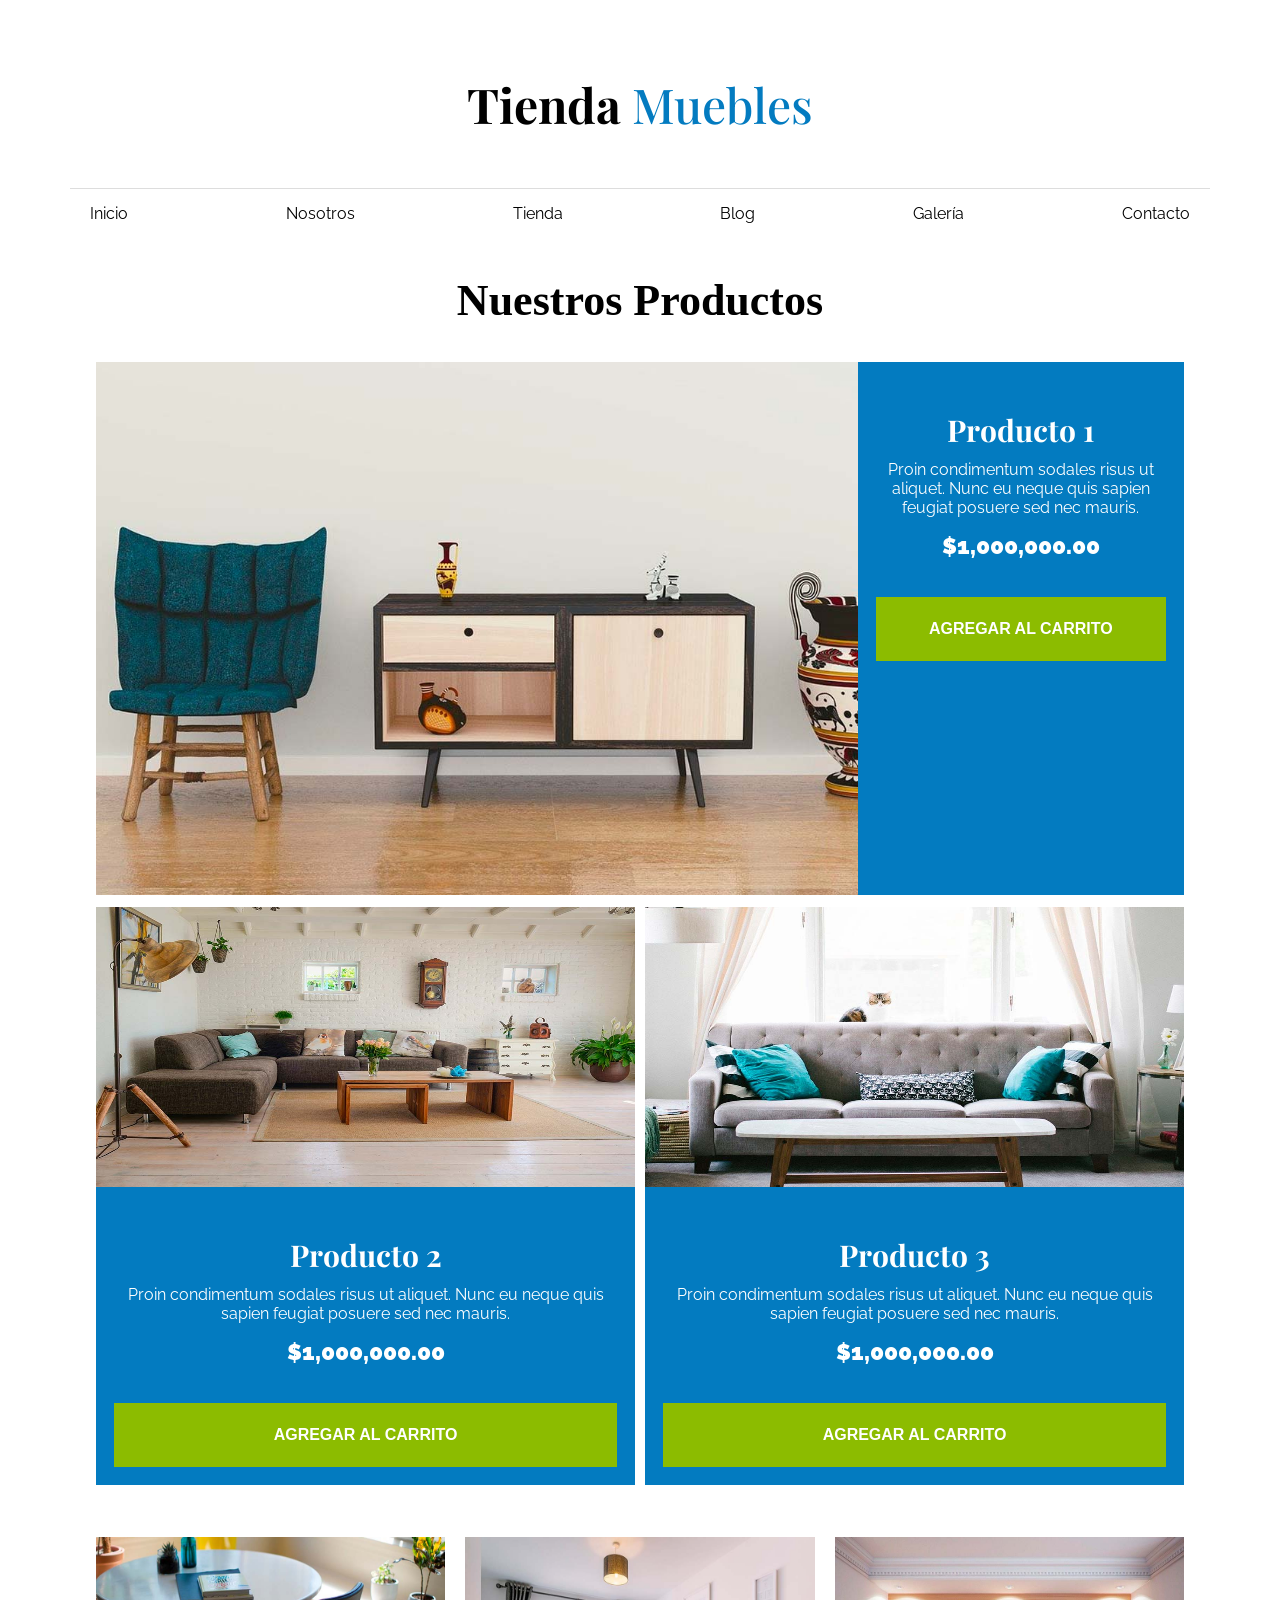
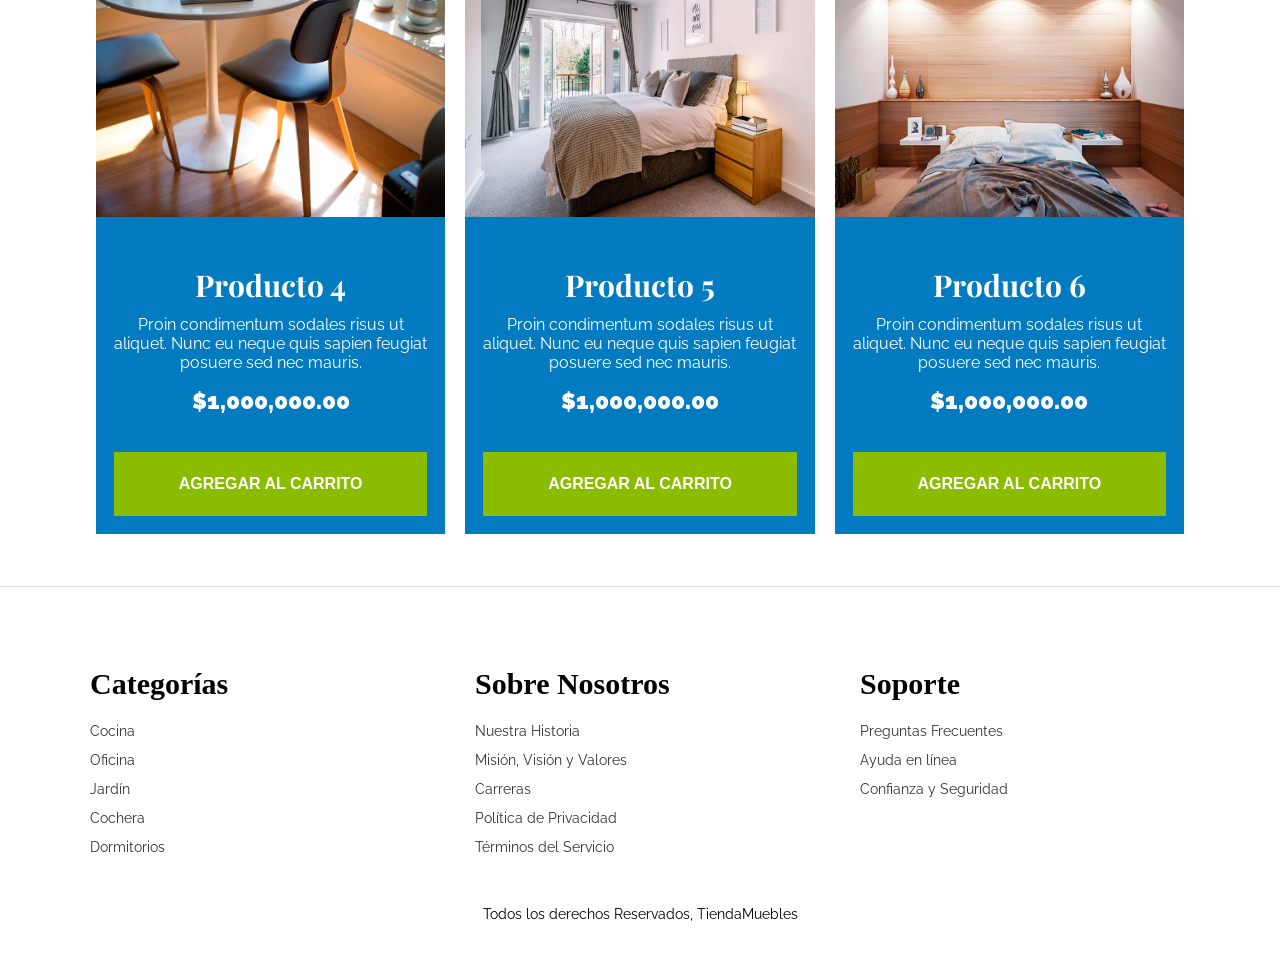
<file: index.html>
<!DOCTYPE html>
<html lang="en">
<head>
    <meta charset="UTF-8">
    <meta name="viewport" content="width=device-width, initial-scale=1.0">
    <link rel="preconnect" href="https://fonts.googleapis.com">
<link rel="preconnect" href="https://fonts.gstatic.com" crossorigin>
<link href="https://fonts.googleapis.com/css2?family=Playfair+Display:ital,wght@0,400..900;1,400..900&family=Raleway:ital,wght@0,100..900;1,100..900&display=swap" rel="stylesheet">
    <link rel="stylesheet" href="style.css">
    <title>Document</title>
</head>
<body>
    <header class="header">
    <h1>Tienda <span>Muebles</span></h1> 
</header>
<nav class="nav">
    <a href="./inicio.html">Inicio</a>
    <a href="./nosotros.html">Nosotros</a>
    <a href="./index.html">Tienda</a>
    <a href="./blog.html">Blog</a>
    <a href="./galeria.html">Galería</a>
    <a href="./contacto.html">Contacto</a>
</nav>

    <h2 class="titulo-seccion">Nuestros Productos</h2>
    <main class="contenedor-principal">
        <section class="fila-destacado">
            <div class="producto-destacado">
                <img src="img/producto1.jpg" alt="Producto 1">
                <div class="info-azul">
                    <h3>Producto 1</h3>
                    <p>Proin condimentum sodales risus ut aliquet. Nunc eu neque quis sapien feugiat posuere sed nec mauris.</p>
                    <span class="precio">$1,000,000.00</span>
                    <button class="boton-carrito">AGREGAR AL CARRITO</button>
                </div>
            </div>
        </section>
        <section class="fila-mediana">
            <div class="producto">
                <img src="img/producto2.jpg" alt="Producto 2">
                <div class="info-azul">
                    <h3>Producto 2</h3>
                    <p>Proin condimentum sodales risus ut aliquet. Nunc eu neque quis sapien feugiat posuere sed nec mauris.</p>
                    <span class="precio">$1,000,000.00</span>
                    <button class="boton-carrito">AGREGAR AL CARRITO</button>
                </div>
            </div>
            <div class="producto">
                <img src="img/producto3.jpg" alt="Producto 3">
                <div class="info-azul">
                    <h3>Producto 3</h3>
                    <p>Proin condimentum sodales risus ut aliquet. Nunc eu neque quis sapien feugiat posuere sed nec mauris.</p>
                    <span class="precio">$1,000,000.00</span>
                    <button class="boton-carrito">AGREGAR AL CARRITO</button>
                </div>
            </div>
        </section>
        <section class="fila-pequena">
            <div class="producto">
                <img src="img/producto4.jpg" alt="Producto 4">
                <div class="info-azul">
                    <h3>Producto 4</h3>
                    <p>Proin condimentum sodales risus ut aliquet. Nunc eu neque quis sapien feugiat posuere sed nec mauris.</p>
                    <span class="precio">$1,000,000.00</span>
                    <button class="boton-carrito">AGREGAR AL CARRITO</button>
                </div>
            </div>

            <div class="producto">
                <img src="img/producto5.jpg" alt="Producto 5">
                <div class="info-azul">
                    <h3>Producto 5</h3>
                    <p>Proin condimentum sodales risus ut aliquet. Nunc eu neque quis sapien feugiat posuere sed nec mauris.</p>
                    <span class="precio">$1,000,000.00</span>
                    <button class="boton-carrito">AGREGAR AL CARRITO</button>
                </div>
            </div>

            <div class="producto">
                <img src="img/producto6.jpg" alt="Producto 6">
                <div class="info-azul">
                    <h3>Producto 6</h3>
                    <p>Proin condimentum sodales risus ut aliquet. Nunc eu neque quis sapien feugiat posuere sed nec mauris.</p>
                    <span class="precio">$1,000,000.00</span>
                    <button class="boton-carrito">AGREGAR AL CARRITO</button>
                </div>
            </div>
        </section>
    </main>
    <footer class="footer">
    <div class="contenedor-footer">

        <div class="columna">
            <h3>Categorías</h3>
            <ul>
                <li><a href="">Cocina</a></li>
                <li><a href="">Oficina</a></li>
                <li><a href="">Jardín</a></li>
                <li><a href="">Cochera</a></li>
                <li><a href="">Dormitorios</a></li>
            </ul>
        </div>

        <div class="columna">
            <h3>Sobre Nosotros</h3>
            <ul>
                <li><a href="">Nuestra Historia</a></li>
                <li><a href="">Misión, Visión y Valores</a></li>
                <li><a href="">Carreras</a></li>
                <li><a href="">Política de Privacidad</a></li>
                <li><a href="">Términos del Servicio</a></li>
            </ul>
        </div>

        <div class="columna">
            <h3>Soporte</h3>
            <ul>
                <li><a href="">Preguntas Frecuentes</a></li>
                <li><a href="">Ayuda en línea</a></li>
                <li><a href="">Confianza y Seguridad</a></li>
            </ul>
        </div>
    </div>

    <p class="copyright">
        Todos los derechos Reservados, TiendaMuebles
    </p>
</footer>
</body>
</html>
</file>
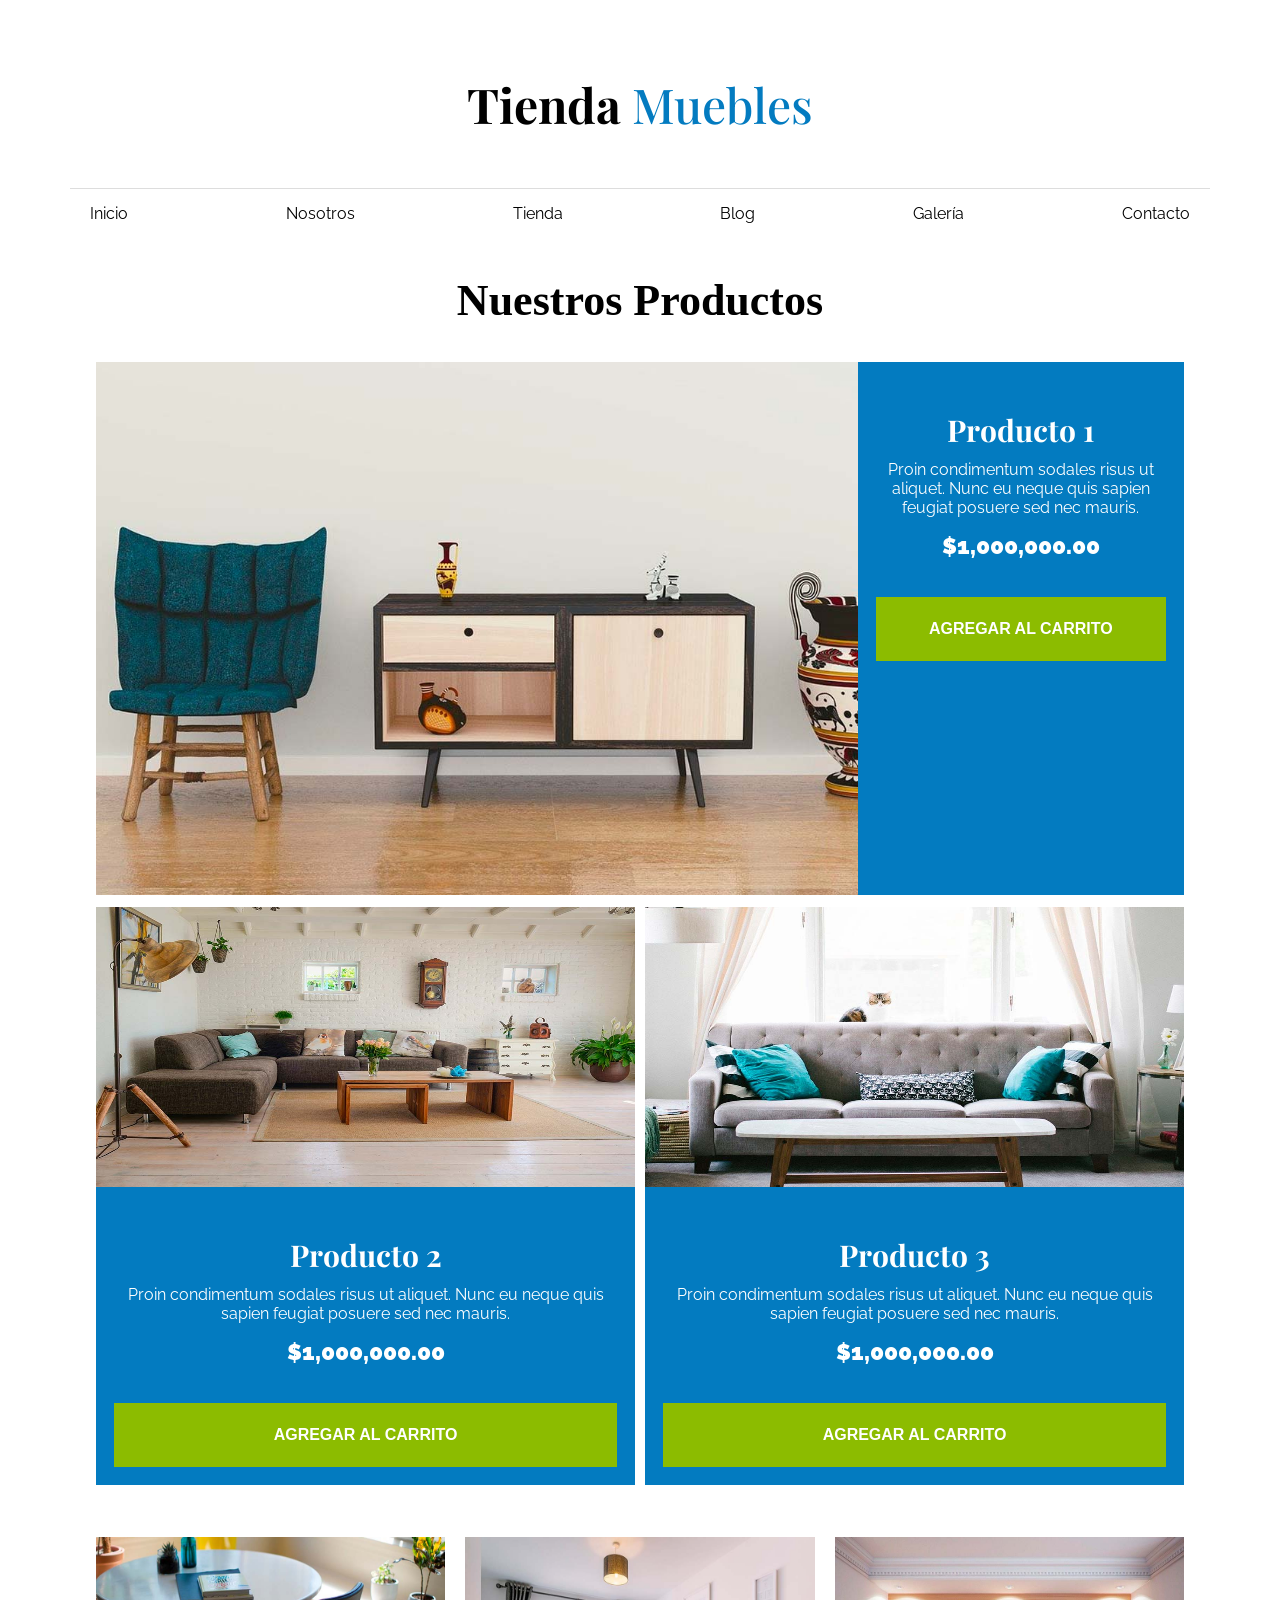
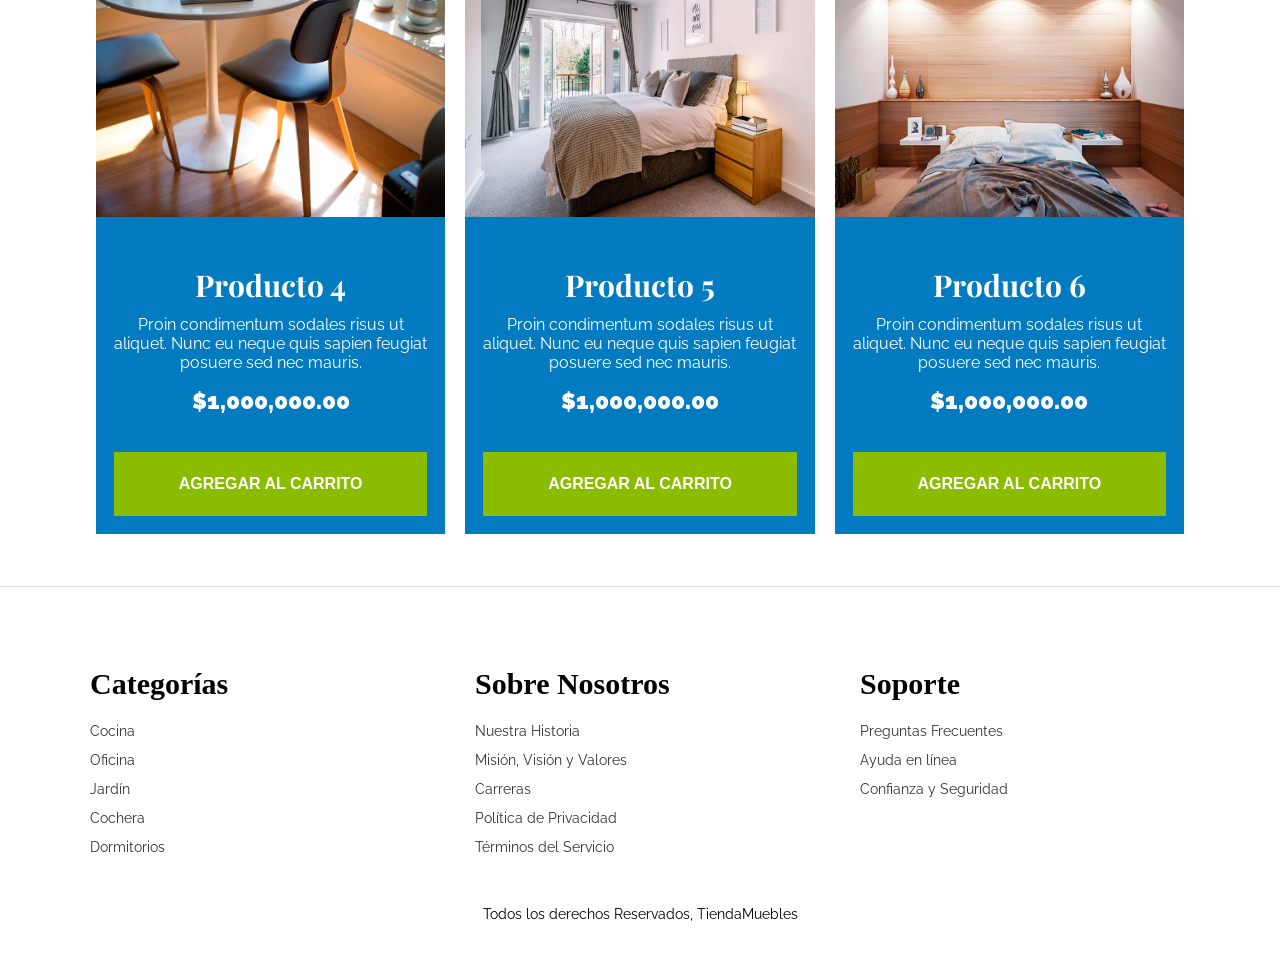
<file: PROYECTO FINAL/index.html>
<!DOCTYPE html>
<html lang="en">
<head>
    <meta charset="UTF-8">
    <meta name="viewport" content="width=device-width, initial-scale=1.0">
    <link rel="preconnect" href="https://fonts.googleapis.com">
<link rel="preconnect" href="https://fonts.gstatic.com" crossorigin>
<link href="https://fonts.googleapis.com/css2?family=Playfair+Display:ital,wght@0,400..900;1,400..900&family=Raleway:ital,wght@0,100..900;1,100..900&display=swap" rel="stylesheet">
    <link rel="stylesheet" href="style.css">
    <title>Document</title>
</head>
<body>
    <header class="header">
    <h1>Tienda <span>Muebles</span></h1> 
</header>
<nav class="nav">
    <a href="../PROYECTO FINAL/inicio.html">Inicio</a>
    <a href="../PROYECTO FINAL/nosotros.html">Nosotros</a>
    <a href="index.html">Tienda</a>
    <a href="../PROYECTO FINAL/blog.html">Blog</a>
    <a href="../PROYECTO FINAL/galeria.html">Galería</a>
    <a href="../PROYECTO FINAL/contacto.html">Contacto</a>
</nav>

    <h2 class="titulo-seccion">Nuestros Productos</h2>
    <main class="contenedor-principal">
        <section class="fila-destacado">
            <div class="producto-destacado">
                <img src="img/producto1.jpg" alt="Producto 1">
                <div class="info-azul">
                    <h3>Producto 1</h3>
                    <p>Proin condimentum sodales risus ut aliquet. Nunc eu neque quis sapien feugiat posuere sed nec mauris.</p>
                    <span class="precio">$1,000,000.00</span>
                    <button class="boton-carrito">AGREGAR AL CARRITO</button>
                </div>
            </div>
        </section>
        <section class="fila-mediana">
            <div class="producto">
                <img src="img/producto2.jpg" alt="Producto 2">
                <div class="info-azul">
                    <h3>Producto 2</h3>
                    <p>Proin condimentum sodales risus ut aliquet. Nunc eu neque quis sapien feugiat posuere sed nec mauris.</p>
                    <span class="precio">$1,000,000.00</span>
                    <button class="boton-carrito">AGREGAR AL CARRITO</button>
                </div>
            </div>
            <div class="producto">
                <img src="img/producto3.jpg" alt="Producto 3">
                <div class="info-azul">
                    <h3>Producto 3</h3>
                    <p>Proin condimentum sodales risus ut aliquet. Nunc eu neque quis sapien feugiat posuere sed nec mauris.</p>
                    <span class="precio">$1,000,000.00</span>
                    <button class="boton-carrito">AGREGAR AL CARRITO</button>
                </div>
            </div>
        </section>
        <section class="fila-pequena">
            <div class="producto">
                <img src="img/producto4.jpg" alt="Producto 4">
                <div class="info-azul">
                    <h3>Producto 4</h3>
                    <p>Proin condimentum sodales risus ut aliquet. Nunc eu neque quis sapien feugiat posuere sed nec mauris.</p>
                    <span class="precio">$1,000,000.00</span>
                    <button class="boton-carrito">AGREGAR AL CARRITO</button>
                </div>
            </div>

            <div class="producto">
                <img src="img/producto5.jpg" alt="Producto 5">
                <div class="info-azul">
                    <h3>Producto 5</h3>
                    <p>Proin condimentum sodales risus ut aliquet. Nunc eu neque quis sapien feugiat posuere sed nec mauris.</p>
                    <span class="precio">$1,000,000.00</span>
                    <button class="boton-carrito">AGREGAR AL CARRITO</button>
                </div>
            </div>

            <div class="producto">
                <img src="img/producto6.jpg" alt="Producto 6">
                <div class="info-azul">
                    <h3>Producto 6</h3>
                    <p>Proin condimentum sodales risus ut aliquet. Nunc eu neque quis sapien feugiat posuere sed nec mauris.</p>
                    <span class="precio">$1,000,000.00</span>
                    <button class="boton-carrito">AGREGAR AL CARRITO</button>
                </div>
            </div>
        </section>
    </main>
    <footer class="footer">
    <div class="contenedor-footer">

        <div class="columna">
            <h3>Categorías</h3>
            <ul>
                <li><a href="">Cocina</a></li>
                <li><a href="">Oficina</a></li>
                <li><a href="">Jardín</a></li>
                <li><a href="">Cochera</a></li>
                <li><a href="">Dormitorios</a></li>
            </ul>
        </div>

        <div class="columna">
            <h3>Sobre Nosotros</h3>
            <ul>
                <li><a href="">Nuestra Historia</a></li>
                <li><a href="">Misión, Visión y Valores</a></li>
                <li><a href="">Carreras</a></li>
                <li><a href="">Política de Privacidad</a></li>
                <li><a href="">Términos del Servicio</a></li>
            </ul>
        </div>

        <div class="columna">
            <h3>Soporte</h3>
            <ul>
                <li><a href="">Preguntas Frecuentes</a></li>
                <li><a href="">Ayuda en línea</a></li>
                <li><a href="">Confianza y Seguridad</a></li>
            </ul>
        </div>
    </div>

    <p class="copyright">
        Todos los derechos Reservados, TiendaMuebles
    </p>
</footer>
</body>
</html>
</file>
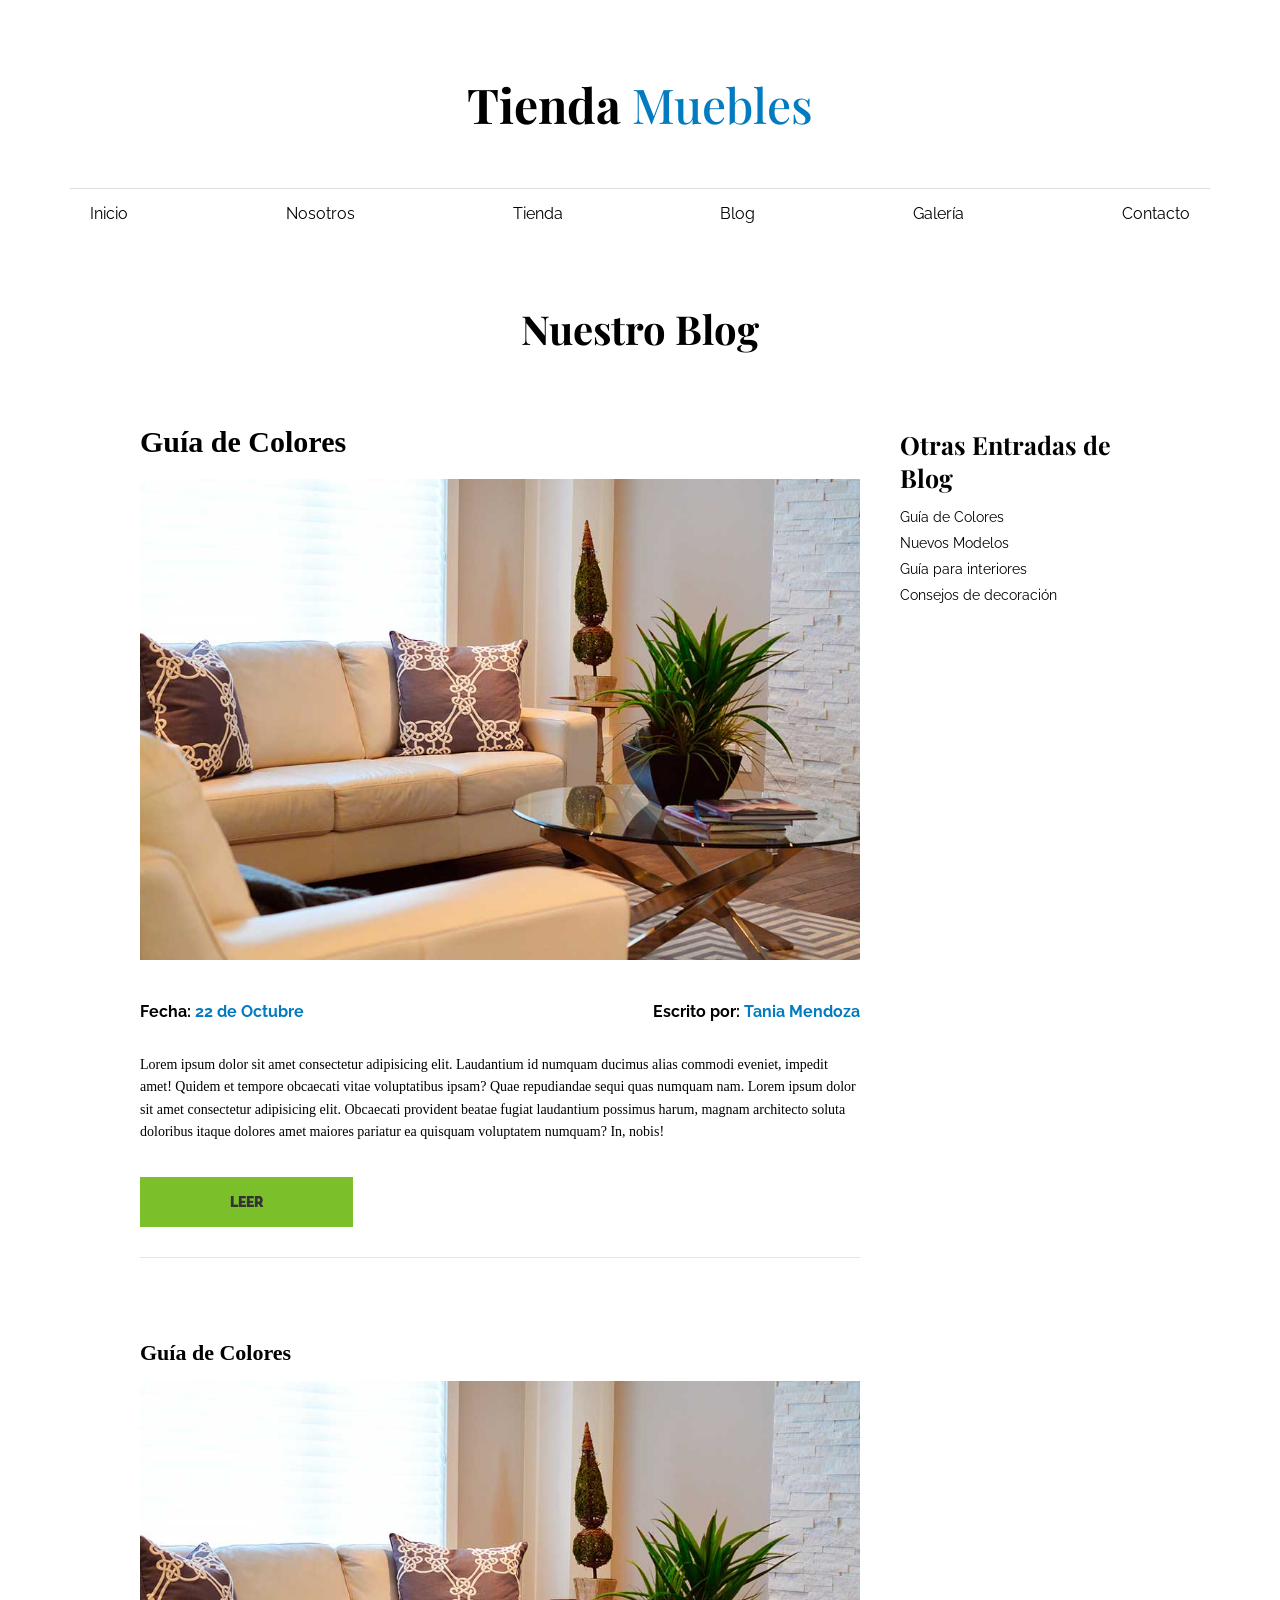
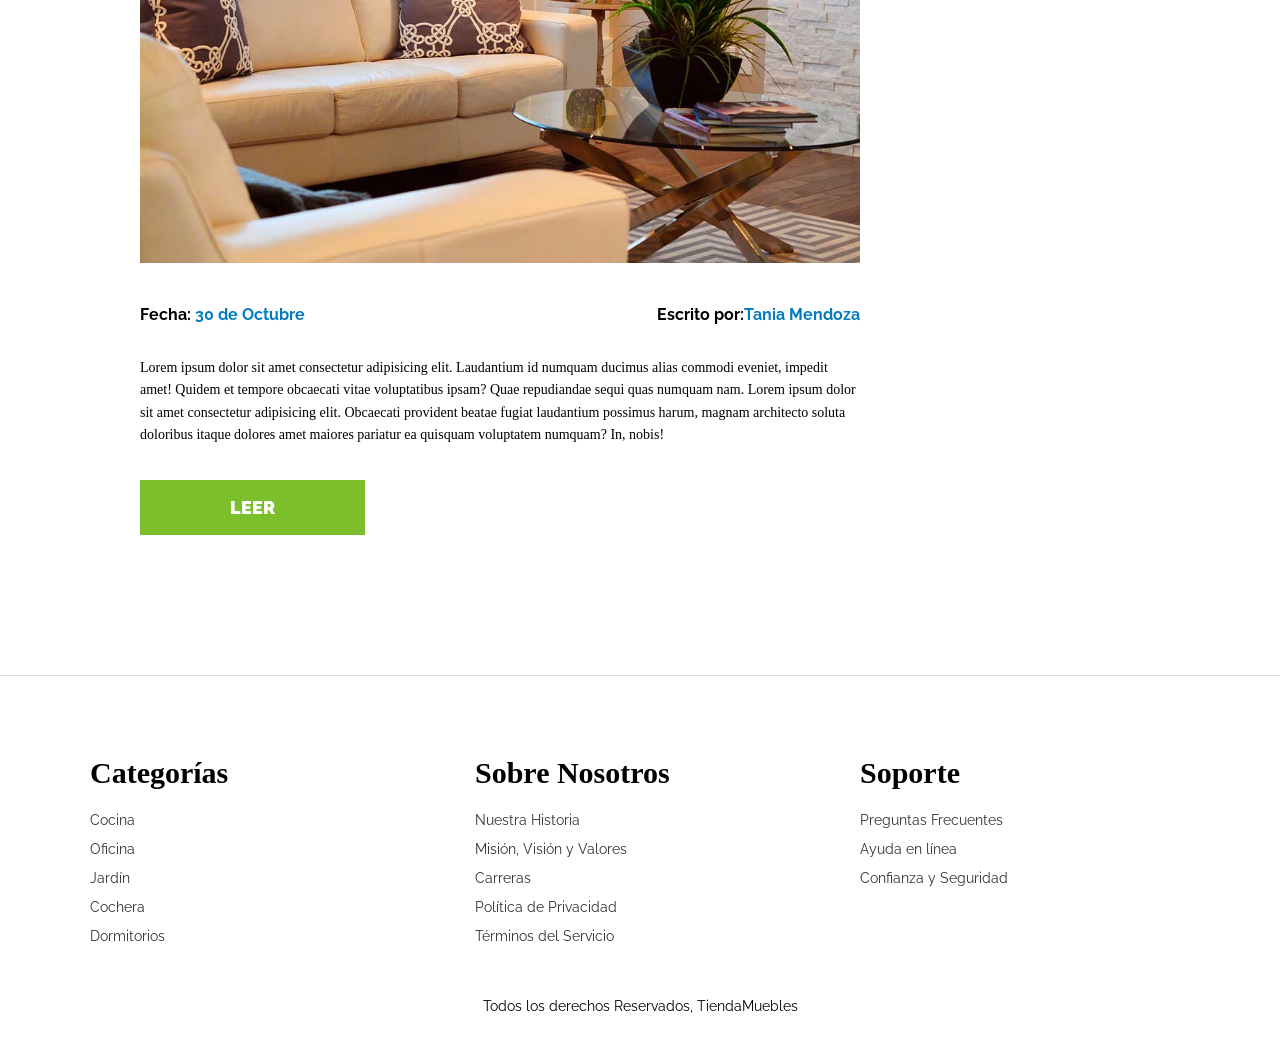
<file: blog.html>
<!DOCTYPE html>
<html lang="en">
<head>
    <meta charset="UTF-8">
    <meta name="viewport" content="width=device-width, initial-scale=1.0">
    <link rel="stylesheet" href="blog.css">
    <link rel="preconnect" href="https://fonts.googleapis.com">
<link rel="preconnect" href="https://fonts.gstatic.com" crossorigin>
<link href="https://fonts.googleapis.com/css2?family=Playfair+Display:ital,wght@0,400..900;1,400..900&family=Raleway:ital,wght@0,100..900;1,100..900&display=swap" rel="stylesheet">
    <title>Document</title>
</head>
<body>
        <header class="header">
    <h1>Tienda <span>Muebles</span></h1> 
</header>
<nav class="nav">
    <a href="./inicio.html">Inicio</a>
    <a href="./nosotros.html">Nosotros</a>
    <a href="./index.html">Tienda</a>
    <a href="./blog.html">Blog</a>
    <a href="./galeria.html">Galería</a>
    <a href="./contacto.html">Contacto</a>
</nav>
<div class="contenedor">

    <h2>Nuestro Blog</h2>
    <div class="fila">
     <!-- IZQUIERDA -->
        <div class="columna grande">
            <h3>Guía de Colores</h3>
            <img src="img/nosotros.jpg">
            <div class="meta">
                <h5>Fecha: <span>22 de Octubre</span></h5>
                <h5>Escrito por: <span>Tania Mendoza</span></h5>
            </div>

            <p>Lorem ipsum dolor sit amet consectetur adipisicing elit. Laudantium id numquam ducimus alias commodi eveniet, impedit amet! Quidem
                et tempore obcaecati vitae voluptatibus ipsam? Quae repudiandae sequi quas numquam nam.
                Lorem ipsum dolor sit amet consectetur adipisicing elit. Obcaecati provident beatae fugiat laudantium possimus harum, magnam architecto soluta doloribus itaque dolores amet maiores pariatur ea quisquam voluptatem numquam? In, nobis!</p>

            <a href="" class="boton">LEER</a>
        </div>
        <!-- DERECHA -->
        <div class="columna chica">
            <h4>Otras Entradas de Blog</h4>
            <ul>
                <li>Guía de Colores</li>
                <li>Nuevos Modelos</li>
                <li>Guía para interiores</li>
                <li>Consejos de decoración</li>
            </ul>
        </div>
    </div>
    <div class="fila">
        <div class="columna grande2">
            <h3>Guía de Colores</h3>

            <img src="img/nosotros.jpg">

            <div class="meta">
                <h5>Fecha: <span>30 de Octubre</span></h5>
                <h5>Escrito por:<span>Tania Mendoza</span></h5>
            </div>

            <p>Lorem ipsum dolor sit amet consectetur adipisicing elit. Laudantium id numquam ducimus alias commodi eveniet, impedit amet! Quidem
                et tempore obcaecati vitae voluptatibus ipsam? Quae repudiandae sequi quas numquam nam.
                Lorem ipsum dolor sit amet consectetur adipisicing elit. Obcaecati provident beatae fugiat laudantium possimus harum, magnam architecto soluta doloribus itaque dolores amet maiores pariatur ea quisquam voluptatem numquam? In, nobis!</p>

            <a href="" class="boton">LEER</a>
        </div>
    </div>
</div>
<footer class="footer">

    <div class="contenedor-footer">
        <!-- COLUMNA 1 -->
        <div class="columna">
            <h3>Categorías</h3>
            <ul>
                <li><a href="">Cocina</a></li>
                <li><a href="">Oficina</a></li>
                <li><a href="">Jardín</a></li>
                <li><a href="">Cochera</a></li>
                <li><a href="">Dormitorios</a></li>
            </ul>
        </div>

        <!-- COLUMNA 2 -->
        <div class="columna">
            <h3>Sobre Nosotros</h3>
            <ul>
                <li><a href="">Nuestra Historia</a></li>
                <li><a href="">Misión, Visión y Valores</a></li>
                <li><a href="">Carreras</a></li>
                <li><a href="">Política de Privacidad</a></li>
                <li><a href="">Términos del Servicio</a></li>
            </ul>
        </div>

        <!-- COLUMNA 3 -->
        <div class="columna">
            <h3>Soporte</h3>
            <ul>
                <li><a href="">Preguntas Frecuentes</a></li>
                <li><a href="">Ayuda en línea</a></li>
                <li><a href="">Confianza y Seguridad</a></li>
            </ul>
        </div>
    </div>

    <p class="copyright">
        Todos los derechos Reservados, TiendaMuebles
    </p>
</footer>
</body>
</html>
</file>
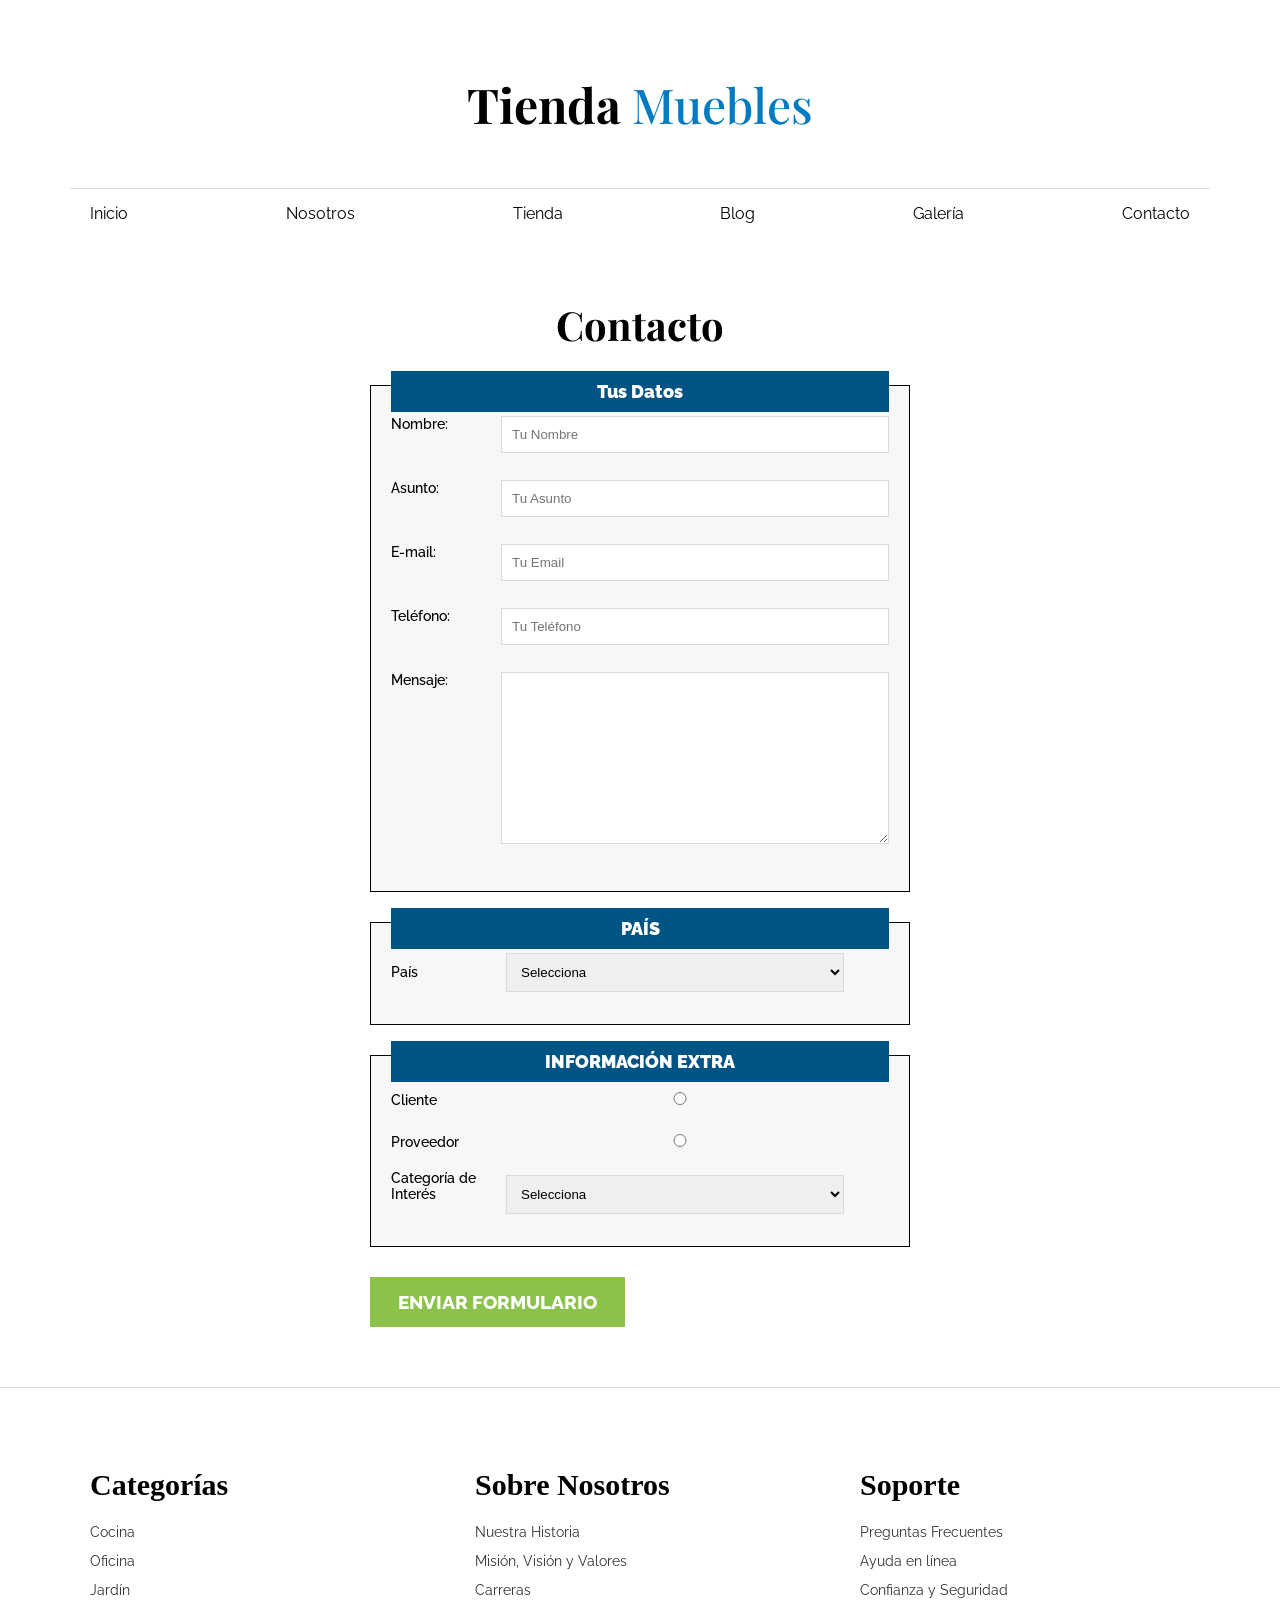
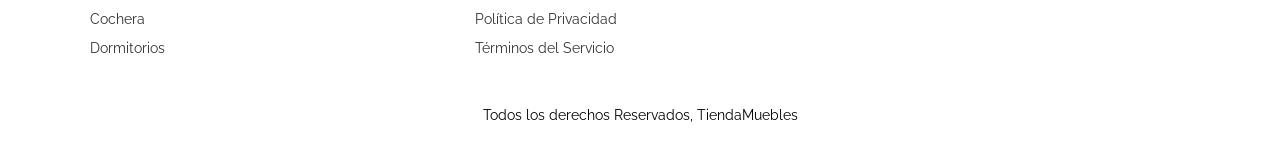
<file: contacto.html>
<!DOCTYPE html>
<html lang="en">
<head>
    <meta charset="UTF-8">
    <meta name="viewport" content="width=device-width, initial-scale=1.0">
    <link rel="stylesheet" href="contacto.css">
    <link rel="preconnect" href="https://fonts.googleapis.com">
<link rel="preconnect" href="https://fonts.gstatic.com" crossorigin>
<link href="https://fonts.googleapis.com/css2?family=Playfair+Display:ital,wght@0,400..900;1,400..900&family=Raleway:ital,wght@0,100..900;1,100..900&display=swap" rel="stylesheet">
    <title>Document</title>
</head>
<body>
        <header class="header">
    <h1>Tienda <span>Muebles</span></h1> 
</header>
<nav class="nav">
    <a href="./inicio.html">Inicio</a>
    <a href="./nosotros.html">Nosotros</a>
    <a href="./index.html">Tienda</a>
    <a href="./blog.html">Blog</a>
    <a href="./galeria.html">Galería</a>
    <a href="./contacto.html">Contacto</a>
</nav>
<main class="contenedor">

    <!-- ===== TÍTULO ===== -->
    <header class="encabezado">
        <h2>Contacto</h2>
    </header>

    <form class="formulario">

        <!-- ------------DATOS--------------->
         <fieldset>
                <legend>Tus Datos</legend>
                
                <div class="datos">
                    <label for="nombre">Nombre: </label>
                    <input  id="nombre" type="text" placeholder="Tu Nombre" required>
                </div>

                <div class="datos">
                    <label for="asunto">Asunto:</label>
                    <input id="asunto" type="text" placeholder="Tu Asunto"  required>
                </div>

                <div class="datos">
                    <label for="email">E-mail:</label>
                    <input id="email" type="email" placeholder="Tu Email" >
                </div>

                <div class="datos">
                    <label for="tel">Teléfono:</label>
                    <input id="tel" type="tel" placeholder="Tu Teléfono" >
                </div>

                <div class="datos">
                    <label for="tel">Mensaje:</label>
                    <textarea rows="10" cols="20"></textarea>
                </div>

            </fieldset>
        <!--- ------------PAIS----------------->
        <fieldset>
            <legend>PAÍS</legend>

            <label for="pais">País</label>
            <select id="pais">
                <option value="">Selecciona</option>
                <option>Perú</option>
                <option>México</option>
                <option>Colombia</option>
                <option>Argentina</option>
                <option>Chile</option>
            </select>
        </fieldset> 
        <!--------------INFO EXTRAAAAAAA------------------------  -->

        <fieldset>
            <legend>INFORMACIÓN EXTRA</legend>

            <label>Cliente</label>
            <input type="radio" name="tipo">

            <label>Proveedor</label>
            <input type="radio" name="tipo">

            <label for="categoria">Categoría de Interés</label>
            <select id="categoria">
                <option value="">Selecciona</option>
                <option>Cocina</option>
                <option>Exterior</option>
                <option>Recamaras</option>
                <option>Oficina</option>
            </select>
        </fieldset>
        <div class="acciones">
            <button type="submit">ENVIAR FORMULARIO</button>
        </div>

    </form>

</main>

<footer class="footer">
    <div class="contenedor-footer">
        <!-- COLUMNA 1 -->
        <div class="columna">
            <h3>Categorías</h3>
            <ul>
                <li><a href="">Cocina</a></li>
                <li><a href="">Oficina</a></li>
                <li><a href="">Jardín</a></li>
                <li><a href="">Cochera</a></li>
                <li><a href="">Dormitorios</a></li>
            </ul>
        </div>

        <!-- COLUMNA 2 -->
        <div class="columna">
            <h3>Sobre Nosotros</h3>
            <ul>
                <li><a href="">Nuestra Historia</a></li>
                <li><a href="">Misión, Visión y Valores</a></li>
                <li><a href="">Carreras</a></li>
                <li><a href="">Política de Privacidad</a></li>
                <li><a href="">Términos del Servicio</a></li>
            </ul>
        </div>

        <!-- COLUMNA 3 -->
        <div class="columna">
            <h3>Soporte</h3>
            <ul>
                <li><a href="">Preguntas Frecuentes</a></li>
                <li><a href="">Ayuda en línea</a></li>
                <li><a href="">Confianza y Seguridad</a></li>
            </ul>
        </div>
    </div>

    <p class="copyright">
        Todos los derechos Reservados, TiendaMuebles
    </p>
</footer>
</body>
</html>
</file>
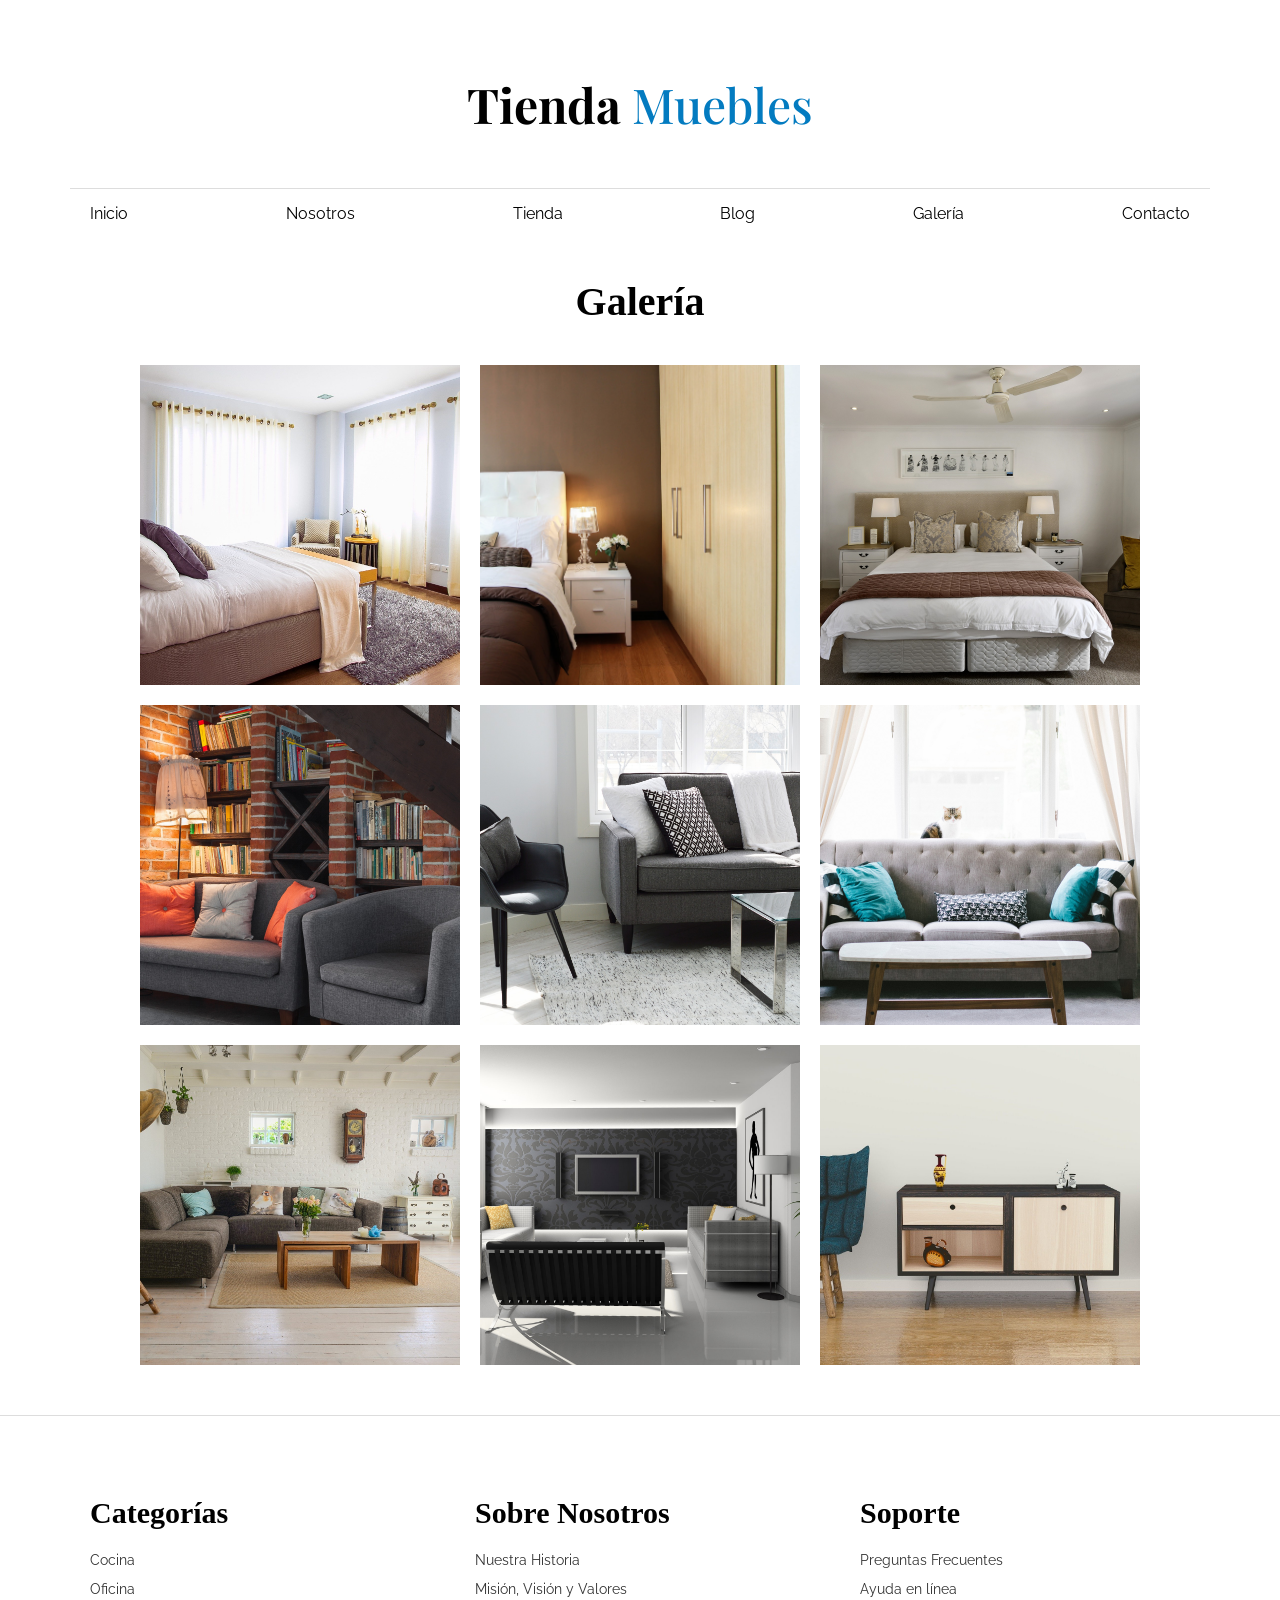
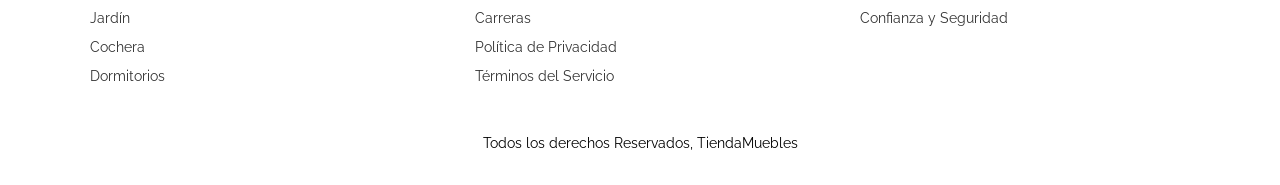
<file: galeria.html>
<!DOCTYPE html>
<html lang="en">
<head>
    <meta charset="UTF-8">
    <meta name="viewport" content="width=device-width, initial-scale=1.0">
    <link rel="stylesheet" href="galeria.css">
    <link rel="preconnect" href="https://fonts.googleapis.com">
<link rel="preconnect" href="https://fonts.gstatic.com" crossorigin>
<link href="https://fonts.googleapis.com/css2?family=Playfair+Display:ital,wght@0,400..900;1,400..900&family=Raleway:ital,wght@0,100..900;1,100..900&display=swap" rel="stylesheet">
    <title>Document</title>
</head>
<body>
        <header class="header">
    <h1>Tienda <span>Muebles</span></h1> 
</header>
<nav class="nav">
    <a href="./inicio.html">Inicio</a>
    <a href="./nosotros.html">Nosotros</a>
    <a href="./index.html">Tienda</a>
    <a href="./blog.html">Blog</a>
    <a href="./galeria.html">Galería</a>
    <a href="./contacto.html">Contacto</a>
</nav>
<section class="galeria">

    <h2>Galería</h2>

    <div class="contenedor-galeria">

        <figure class="item">
            <img src="img/galeria_01.jpg" alt="Imagen 1">
        </figure>

        <figure class="item">
            <img src="img/galeria_02.jpg" alt="Imagen 2">
        </figure>

        <figure class="item">
            <img src="img/galeria_03.jpg" alt="Imagen 3">
        </figure>

        <figure class="item">
            <img src="img/galeria_04.jpg" alt="Imagen 4">
        </figure>

        <figure class="item">
            <img src="img/galeria_05.jpg" alt="Imagen 5">
        </figure>

        <figure class="item">
            <img src="img/galeria_06.jpg" alt="Imagen 6">
        </figure>

        <figure class="item">
            <img src="img/galeria_07.jpg" alt="Imagen 7">
        </figure>

        <figure class="item">
            <img src="img/galeria_08.jpg" alt="Imagen 8">
        </figure>

        <figure class="item">
            <img src="img/galeria_09.jpg" alt="Imagen 9">
        </figure>
    </div>
</section>

<footer class="footer">

    <div class="contenedor-footer">

        <div class="columna">
            <h3>Categorías</h3>
            <ul>
                <li><a href="">Cocina</a></li>
                <li><a href="">Oficina</a></li>
                <li><a href="">Jardín</a></li>
                <li><a href="">Cochera</a></li>
                <li><a href="">Dormitorios</a></li>
            </ul>
        </div>

        <!-- COLUMNA 2 -->
        <div class="columna">
            <h3>Sobre Nosotros</h3>
            <ul>
                <li><a href="">Nuestra Historia</a></li>
                <li><a href="">Misión, Visión y Valores</a></li>
                <li><a href="">Carreras</a></li>
                <li><a href="">Política de Privacidad</a></li>
                <li><a href="">Términos del Servicio</a></li>
            </ul>
        </div>

        <!-- COLUMNA 3 -->
        <div class="columna">
            <h3>Soporte</h3>
            <ul>
                <li><a href="">Preguntas Frecuentes</a></li>
                <li><a href="">Ayuda en línea</a></li>
                <li><a href="">Confianza y Seguridad</a></li>
            </ul>
        </div>
    </div>

    <p class="copyright">
        Todos los derechos Reservados, TiendaMuebles
    </p>
</footer>
</body>
</html>
</file>
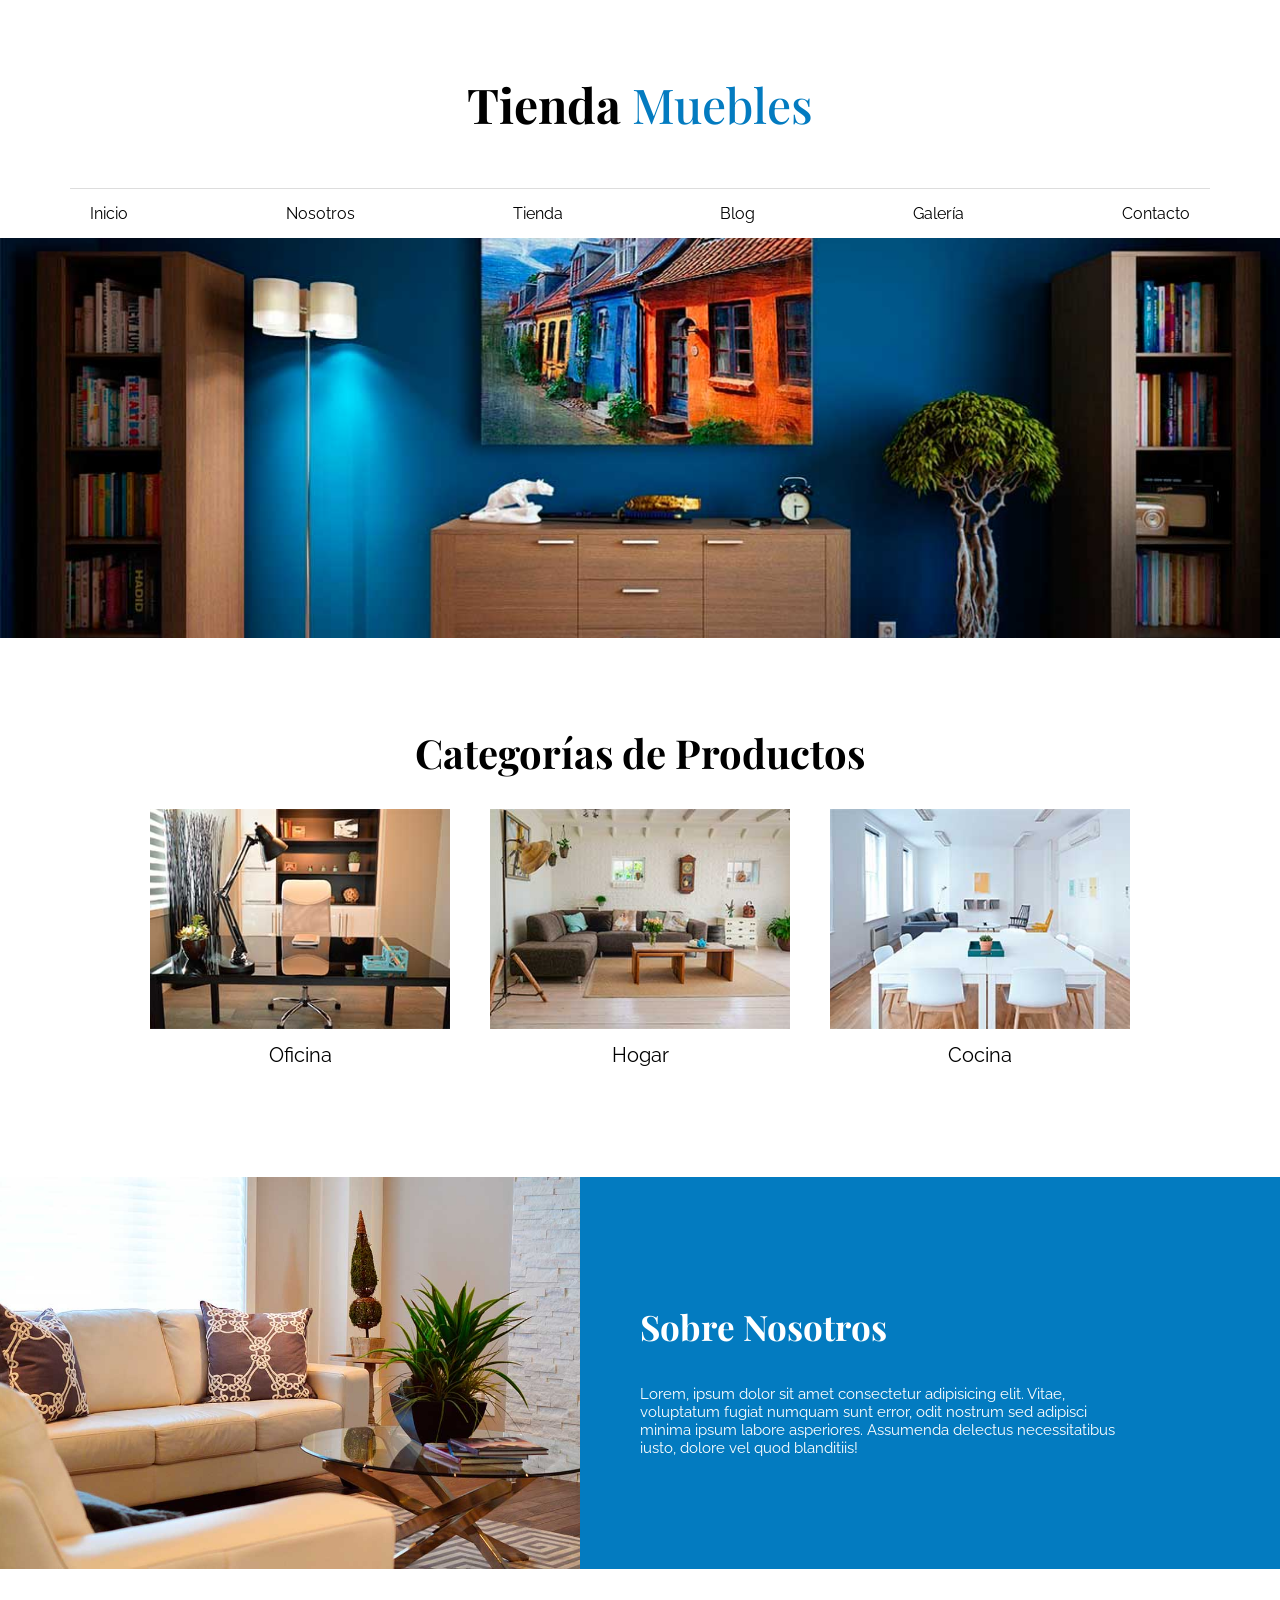
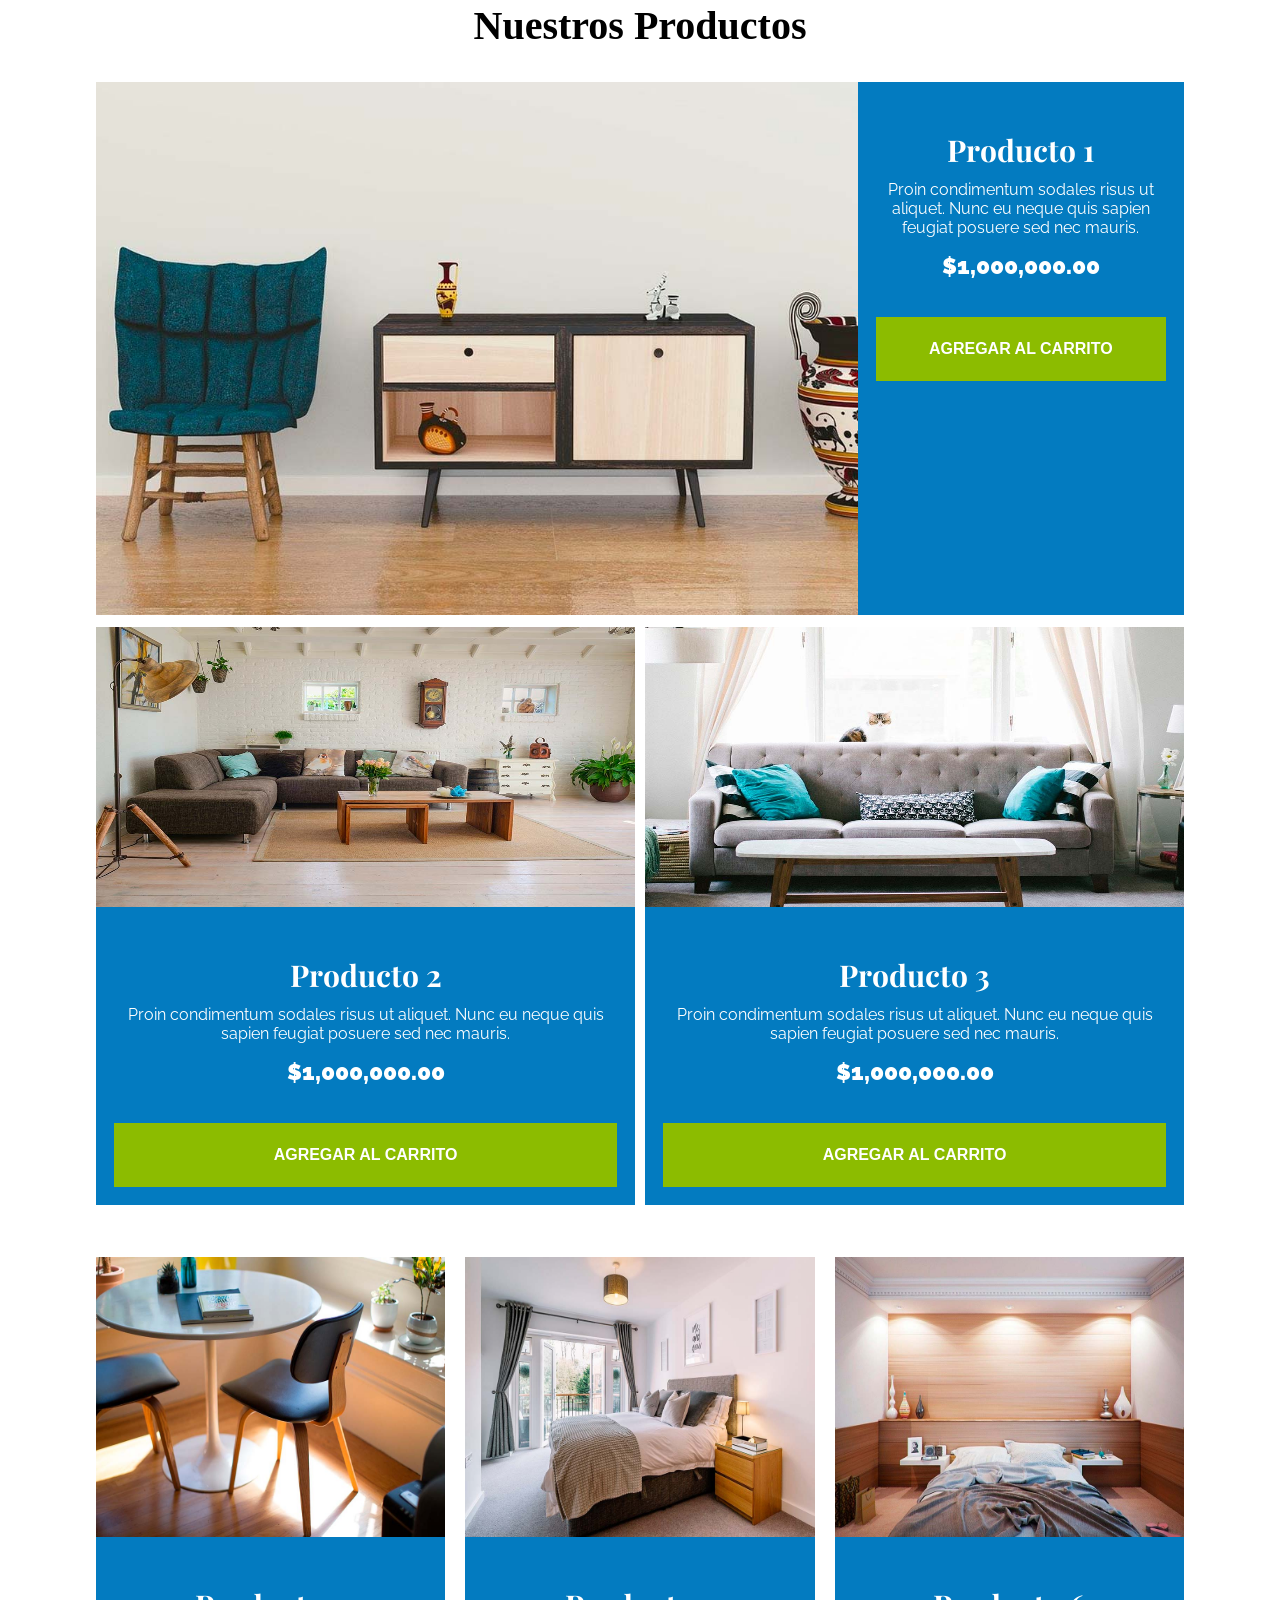
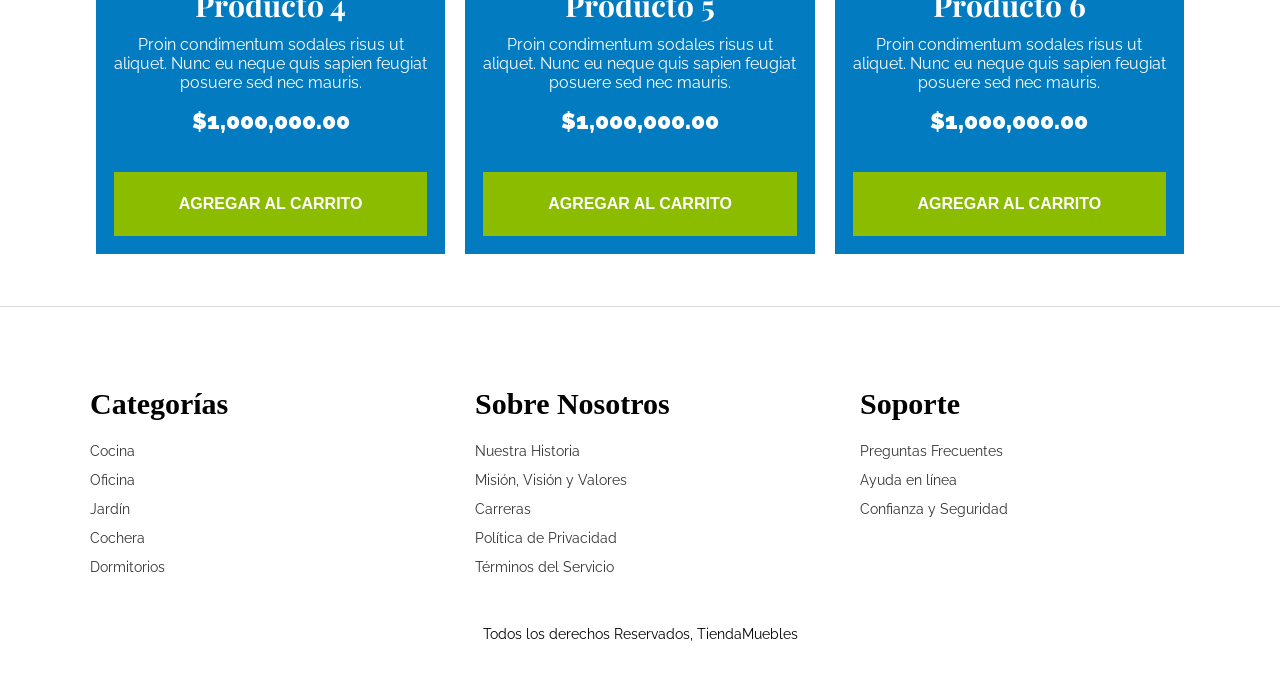
<file: inicio.html>
<!DOCTYPE html>
<html lang="en">
<head>
    <meta charset="UTF-8">
    <meta name="viewport" content="width=device-width, initial-scale=1.0">
    <link rel="stylesheet" href="inicio.css">
    <link rel="preconnect" href="https://fonts.googleapis.com">
<link rel="preconnect" href="https://fonts.gstatic.com" crossorigin>
<link href="https://fonts.googleapis.com/css2?family=Playfair+Display:ital,wght@0,400..900;1,400..900&family=Raleway:ital,wght@0,100..900;1,100..900&display=swap" rel="stylesheet">

    <title>Document</title>
</head>
<body>
    <header class="header">
    <h1>Tienda <span>Muebles</span></h1> 
</header>
<nav class="nav">
    <a href="./inicio.html">Inicio</a>
    <a href="./nosotros.html">Nosotros</a>
    <a href="./index.html">Tienda</a>
    <a href="./blog.html">Blog</a>
    <a href="./galeria.html">Galería</a>
    <a href="./contacto.html">Contacto</a>
</nav>
    <header class="contenedor">
        <img src="img/principal.jpg" alt="Sala moderna">
    </header>

    <section class="categorias">
        <h2>Categorías de Productos</h2>

        <div class="contenedor-categorias">
            
            <div class="categoria">
                <img src="img/categoria1.jpg" alt="Oficina">
                <p>Oficina</p>
            </div>

            <div class="categoria">
                <img src="img/categoria2.jpg" alt="Hogar">
                <p>Hogar</p>
            </div>

            <div class="categoria">
                <img src="img/categoria3.jpg" alt="Cocina">
                <p>Cocina</p>
            </div>

        </div>
    </section>
    <section class="sobre-nosotros">

        <div class="imagen">
            <img src="img/nosotros.jpg" alt="Sofá">
        </div>

        <div class="texto">
            <h2>Sobre Nosotros</h2>
                <p>Lorem, ipsum dolor sit amet consectetur adipisicing elit.

                Vitae, voluptatum fugiat numquam sunt error, odit nostrum

                sed adipisci minima ipsum labore asperiores. Assumenda
                
                delectus necessitatibus iusto, dolore vel quod blanditiis!</p>
        </div>
    </section>
<section>
        <h2 class="titulo-seccion">Nuestros Productos</h2>
    <main class="contenedor-principal">
        <section class="fila-destacado">
            <div class="producto-destacado">
                <img src="img/producto1.jpg" alt="Producto 1">
                <div class="info-azul">
                    <h3>Producto 1</h3>
                    <p>Proin condimentum sodales risus ut aliquet. Nunc eu neque quis sapien feugiat posuere sed nec mauris.</p>
                    <span class="precio">$1,000,000.00</span>
                    <button class="boton-carrito">AGREGAR AL CARRITO</button>
                </div>
            </div>
        </section>
        <section class="fila-mediana">
            <div class="producto">
                <img src="img/producto2.jpg" alt="Producto 2">
                <div class="info-azul">
                    <h3>Producto 2</h3>
                    <p>Proin condimentum sodales risus ut aliquet. Nunc eu neque quis sapien feugiat posuere sed nec mauris.</p>
                    <span class="precio">$1,000,000.00</span>
                    <button class="boton-carrito">AGREGAR AL CARRITO</button>
                </div>
            </div>
            <div class="producto">
                <img src="img/producto3.jpg" alt="Producto 3">
                <div class="info-azul">
                    <h3>Producto 3</h3>
                    <p>Proin condimentum sodales risus ut aliquet. Nunc eu neque quis sapien feugiat posuere sed nec mauris.</p>
                    <span class="precio">$1,000,000.00</span>
                    <button class="boton-carrito">AGREGAR AL CARRITO</button>
                </div>
            </div>
        </section>
        <section class="fila-pequena">
            <div class="producto">
                <img src="img/producto4.jpg" alt="Producto 4">
                <div class="info-azul">
                    <h3>Producto 4</h3>
                    <p>Proin condimentum sodales risus ut aliquet. Nunc eu neque quis sapien feugiat posuere sed nec mauris.</p>
                    <span class="precio">$1,000,000.00</span>
                    <button class="boton-carrito">AGREGAR AL CARRITO</button>
                </div>
            </div>

            <div class="producto">
                <img src="img/producto5.jpg" alt="Producto 5">
                <div class="info-azul">
                    <h3>Producto 5</h3>
                    <p>Proin condimentum sodales risus ut aliquet. Nunc eu neque quis sapien feugiat posuere sed nec mauris.</p>
                    <span class="precio">$1,000,000.00</span>
                    <button class="boton-carrito">AGREGAR AL CARRITO</button>
                </div>
            </div>

            <div class="producto">
                <img src="img/producto6.jpg" alt="Producto 6">
                <div class="info-azul">
                    <h3>Producto 6</h3>
                    <p>Proin condimentum sodales risus ut aliquet. Nunc eu neque quis sapien feugiat posuere sed nec mauris.</p>
                    <span class="precio">$1,000,000.00</span>
                    <button class="boton-carrito">AGREGAR AL CARRITO</button>
                </div>
            </div>
        </section>
    </main>
</section>

<footer class="footer">

    <div class="contenedor-footer">
        <!-- COLUMNA 1 -->
        <div class="columna">
            <h3>Categorías</h3>
            <ul>
                <li><a href="">Cocina</a></li>
                <li><a href="">Oficina</a></li>
                <li><a href="">Jardín</a></li>
                <li><a href="">Cochera</a></li>
                <li><a href="">Dormitorios</a></li>
            </ul>
        </div>

        <!-- COLUMNA 2 -->
        <div class="columna">
            <h3>Sobre Nosotros</h3>
            <ul>
                <li><a href="">Nuestra Historia</a></li>
                <li><a href="">Misión, Visión y Valores</a></li>
                <li><a href="">Carreras</a></li>
                <li><a href="">Política de Privacidad</a></li>
                <li><a href="">Términos del Servicio</a></li>
            </ul>
        </div>

        <!-- COLUMNA 3 -->
        <div class="columna">
            <h3>Soporte</h3>
            <ul>
                <li><a href="">Preguntas Frecuentes</a></li>
                <li><a href="">Ayuda en línea</a></li>
                <li><a href="">Confianza y Seguridad</a></li>
            </ul>
        </div>
    </div>

    <p class="copyright">
        Todos los derechos Reservados, TiendaMuebles
    </p>
</footer>

</body>
</html>
</file>
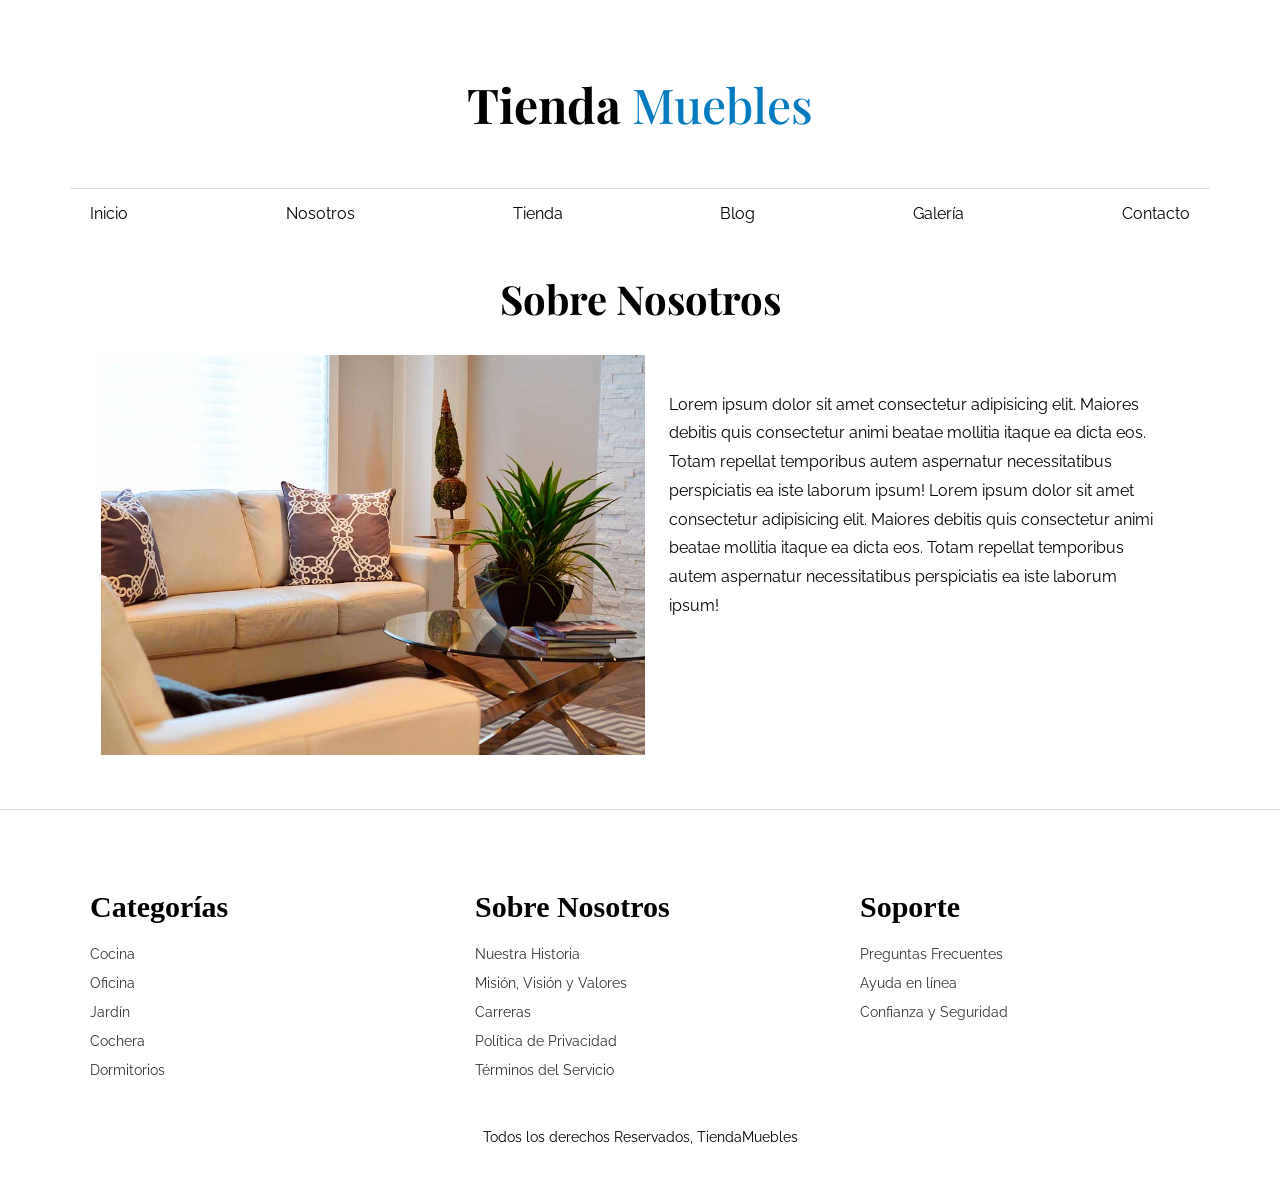
<file: nosotros.html>
<!DOCTYPE html>
<html lang="en">
<head>
    <meta charset="UTF-8">
    <meta name="viewport" content="width=device-width, initial-scale=1.0">
    <link rel="stylesheet" href="nosotros.css">
    <link rel="preconnect" href="https://fonts.googleapis.com">
<link rel="preconnect" href="https://fonts.gstatic.com" crossorigin>
<link href="https://fonts.googleapis.com/css2?family=Playfair+Display:ital,wght@0,400..900;1,400..900&family=Raleway:ital,wght@0,100..900;1,100..900&display=swap" rel="stylesheet">

    <title>Document</title>
</head>
<body>
        <header class="header">
    <h1>Tienda <span>Muebles</span></h1> 
</header>
<nav class="nav">
    <a href="./inicio.html">Inicio</a>
    <a href="./nosotros.html">Nosotros</a>
    <a href="./index.html">Tienda</a>
    <a href="./blog.html">Blog</a>
    <a href="./galeria.html">Galería</a>
    <a href="./contacto.html">Contacto</a>
</nav>
    <section class="sobre-nosotros">
         <h2>Sobre Nosotros</h2>
        <div class="imagen">
            <img src="img/nosotros.jpg" alt="Sofá">
        </div>
        <div class="texto">
    
                <p>Lorem ipsum dolor sit amet consectetur adipisicing elit. Maiores debitis quis consectetur animi beatae mollitia itaque ea dicta
                    eos. Totam repellat temporibus autem aspernatur necessitatibus perspiciatis ea iste laborum ipsum!
                    Lorem ipsum dolor sit amet consectetur adipisicing elit. Maiores debitis quis consectetur animi beatae mollitia itaque ea dicta eos. Totam repellat temporibus autem aspernatur necessitatibus perspiciatis ea iste laborum ipsum!</p>
        </div>
    </section>

<footer class="footer">

    <div class="contenedor-footer">
        <!-- COLUMNA 1 -->
        <div class="columna">
            <h3>Categorías</h3>
            <ul>
                <li><a href="">Cocina</a></li>
                <li><a href="">Oficina</a></li>
                <li><a href="">Jardín</a></li>
                <li><a href="">Cochera</a></li>
                <li><a href="">Dormitorios</a></li>
            </ul>
        </div>

        <!-- COLUMNA 2 -->
        <div class="columna">
            <h3>Sobre Nosotros</h3>
            <ul>
                <li><a href="">Nuestra Historia</a></li>
                <li><a href="">Misión, Visión y Valores</a></li>
                <li><a href="">Carreras</a></li>
                <li><a href="">Política de Privacidad</a></li>
                <li><a href="">Términos del Servicio</a></li>
            </ul>
        </div>

        <!-- COLUMNA 3 -->
        <div class="columna">
            <h3>Soporte</h3>
            <ul>
                <li><a href="">Preguntas Frecuentes</a></li>
                <li><a href="">Ayuda en línea</a></li>
                <li><a href="">Confianza y Seguridad</a></li>
            </ul>
        </div>
    </div>

    <p class="copyright">
        Todos los derechos Reservados, TiendaMuebles
    </p>
</footer>
</body>
</html>
</file>
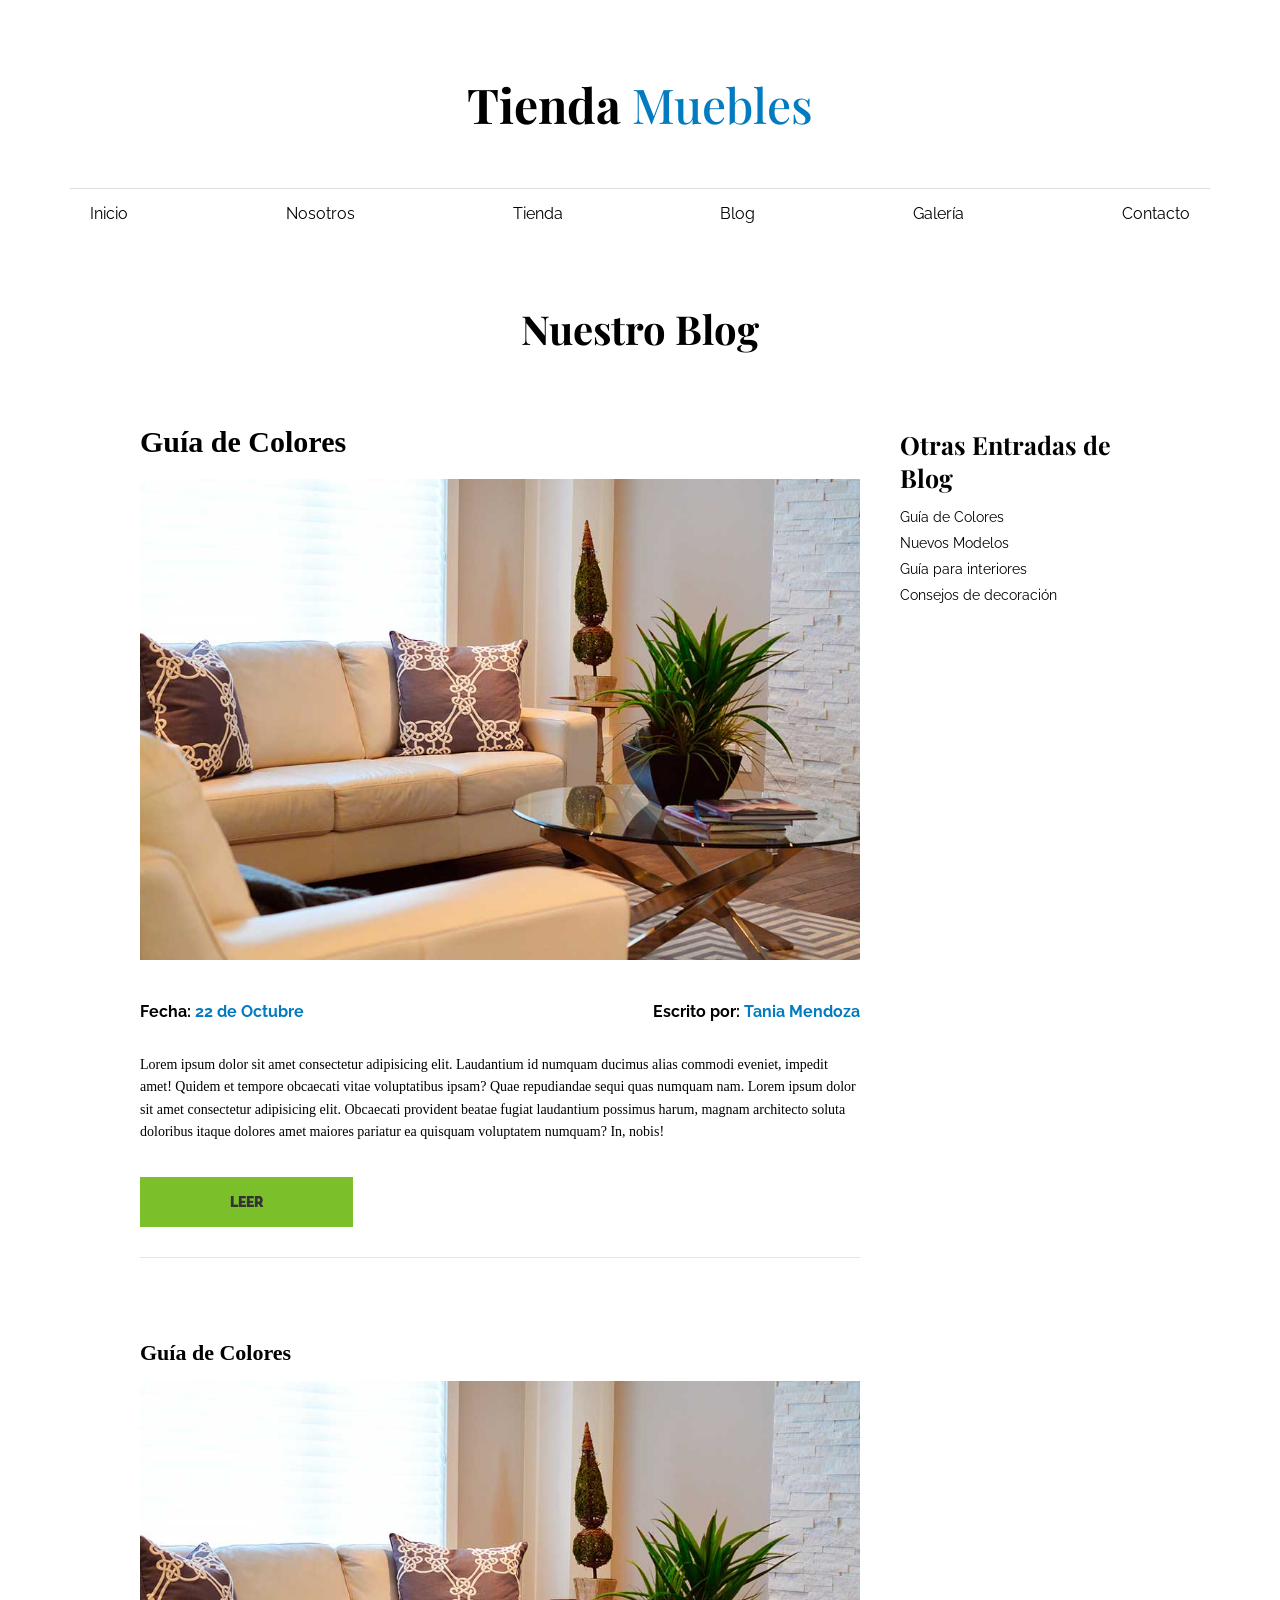
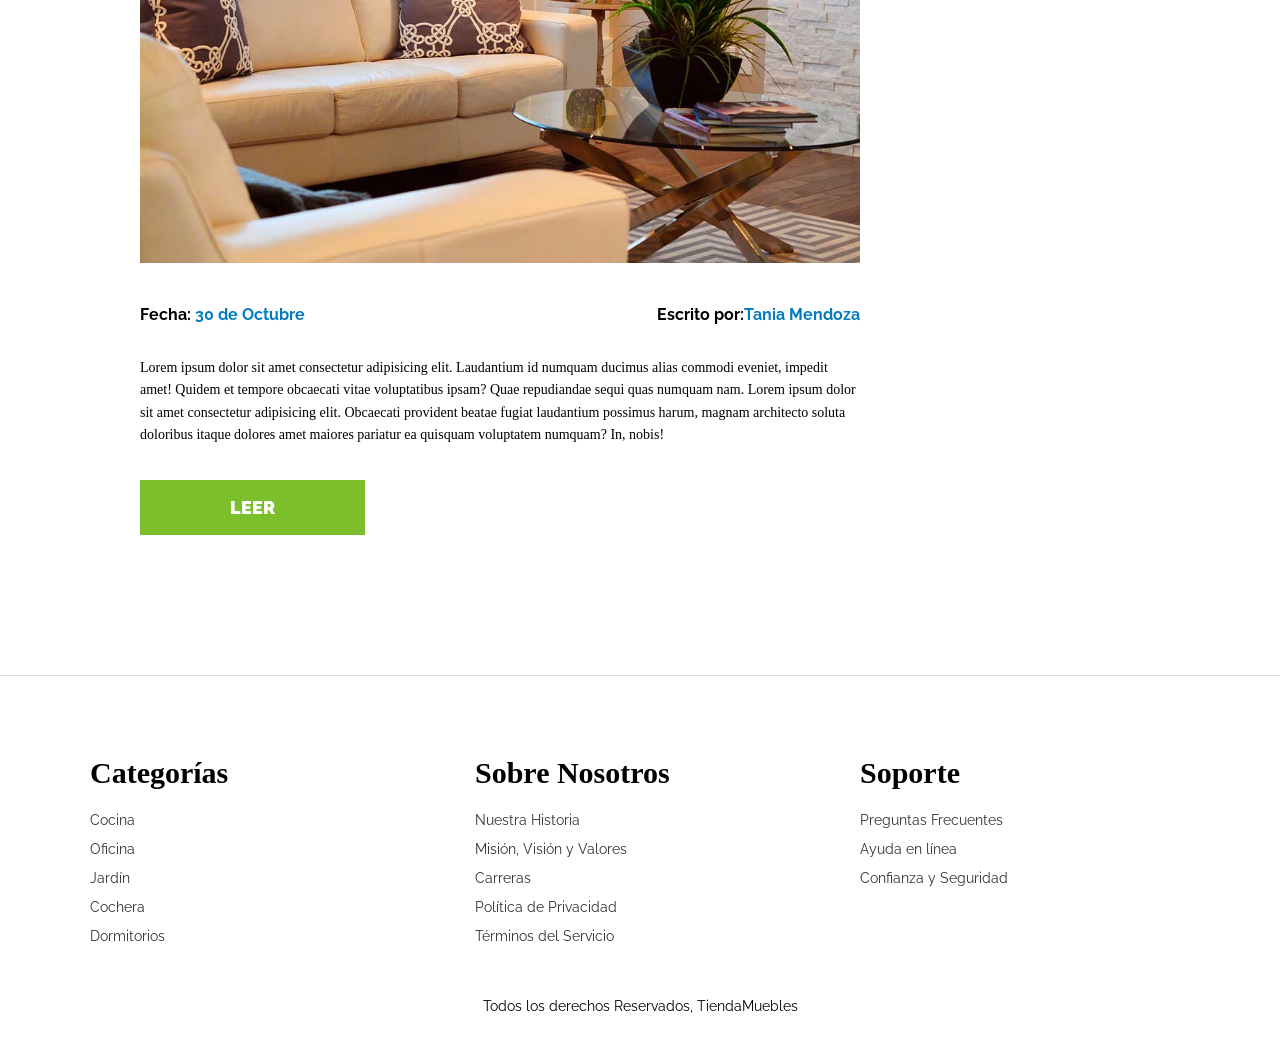
<file: PROYECTO FINAL/blog.html>
<!DOCTYPE html>
<html lang="en">
<head>
    <meta charset="UTF-8">
    <meta name="viewport" content="width=device-width, initial-scale=1.0">
    <link rel="stylesheet" href="blog.css">
    <link rel="preconnect" href="https://fonts.googleapis.com">
<link rel="preconnect" href="https://fonts.gstatic.com" crossorigin>
<link href="https://fonts.googleapis.com/css2?family=Playfair+Display:ital,wght@0,400..900;1,400..900&family=Raleway:ital,wght@0,100..900;1,100..900&display=swap" rel="stylesheet">
    <title>Document</title>
</head>
<body>
        <header class="header">
    <h1>Tienda <span>Muebles</span></h1> 
</header>
<nav class="nav">
    <a href="../PROYECTO FINAL/inicio.html">Inicio</a>
    <a href="../PROYECTO FINAL/nosotros.html">Nosotros</a>
    <a href="index.html">Tienda</a>
    <a href="../PROYECTO FINAL/blog.html">Blog</a>
    <a href="../PROYECTO FINAL/galeria.html">Galería</a>
    <a href="../PROYECTO FINAL/contacto.html">Contacto</a>
</nav>
<div class="contenedor">

    <h2>Nuestro Blog</h2>
    <div class="fila">
     <!-- IZQUIERDA -->
        <div class="columna grande">
            <h3>Guía de Colores</h3>
            <img src="img/nosotros.jpg">
            <div class="meta">
                <h5>Fecha: <span>22 de Octubre</span></h5>
                <h5>Escrito por: <span>Tania Mendoza</span></h5>
            </div>

            <p>Lorem ipsum dolor sit amet consectetur adipisicing elit. Laudantium id numquam ducimus alias commodi eveniet, impedit amet! Quidem
                et tempore obcaecati vitae voluptatibus ipsam? Quae repudiandae sequi quas numquam nam.
                Lorem ipsum dolor sit amet consectetur adipisicing elit. Obcaecati provident beatae fugiat laudantium possimus harum, magnam architecto soluta doloribus itaque dolores amet maiores pariatur ea quisquam voluptatem numquam? In, nobis!</p>

            <a href="" class="boton">LEER</a>
        </div>
        <!-- DERECHA -->
        <div class="columna chica">
            <h4>Otras Entradas de Blog</h4>
            <ul>
                <li>Guía de Colores</li>
                <li>Nuevos Modelos</li>
                <li>Guía para interiores</li>
                <li>Consejos de decoración</li>
            </ul>
        </div>
    </div>
    <div class="fila">
        <div class="columna grande2">
            <h3>Guía de Colores</h3>

            <img src="img/nosotros.jpg">

            <div class="meta">
                <h5>Fecha: <span>30 de Octubre</span></h5>
                <h5>Escrito por:<span>Tania Mendoza</span></h5>
            </div>

            <p>Lorem ipsum dolor sit amet consectetur adipisicing elit. Laudantium id numquam ducimus alias commodi eveniet, impedit amet! Quidem
                et tempore obcaecati vitae voluptatibus ipsam? Quae repudiandae sequi quas numquam nam.
                Lorem ipsum dolor sit amet consectetur adipisicing elit. Obcaecati provident beatae fugiat laudantium possimus harum, magnam architecto soluta doloribus itaque dolores amet maiores pariatur ea quisquam voluptatem numquam? In, nobis!</p>

            <a href="" class="boton">LEER</a>
        </div>
    </div>
</div>
<footer class="footer">

    <div class="contenedor-footer">
        <!-- COLUMNA 1 -->
        <div class="columna">
            <h3>Categorías</h3>
            <ul>
                <li><a href="">Cocina</a></li>
                <li><a href="">Oficina</a></li>
                <li><a href="">Jardín</a></li>
                <li><a href="">Cochera</a></li>
                <li><a href="">Dormitorios</a></li>
            </ul>
        </div>

        <!-- COLUMNA 2 -->
        <div class="columna">
            <h3>Sobre Nosotros</h3>
            <ul>
                <li><a href="">Nuestra Historia</a></li>
                <li><a href="">Misión, Visión y Valores</a></li>
                <li><a href="">Carreras</a></li>
                <li><a href="">Política de Privacidad</a></li>
                <li><a href="">Términos del Servicio</a></li>
            </ul>
        </div>

        <!-- COLUMNA 3 -->
        <div class="columna">
            <h3>Soporte</h3>
            <ul>
                <li><a href="">Preguntas Frecuentes</a></li>
                <li><a href="">Ayuda en línea</a></li>
                <li><a href="">Confianza y Seguridad</a></li>
            </ul>
        </div>
    </div>

    <p class="copyright">
        Todos los derechos Reservados, TiendaMuebles
    </p>
</footer>
</body>
</html>
</file>
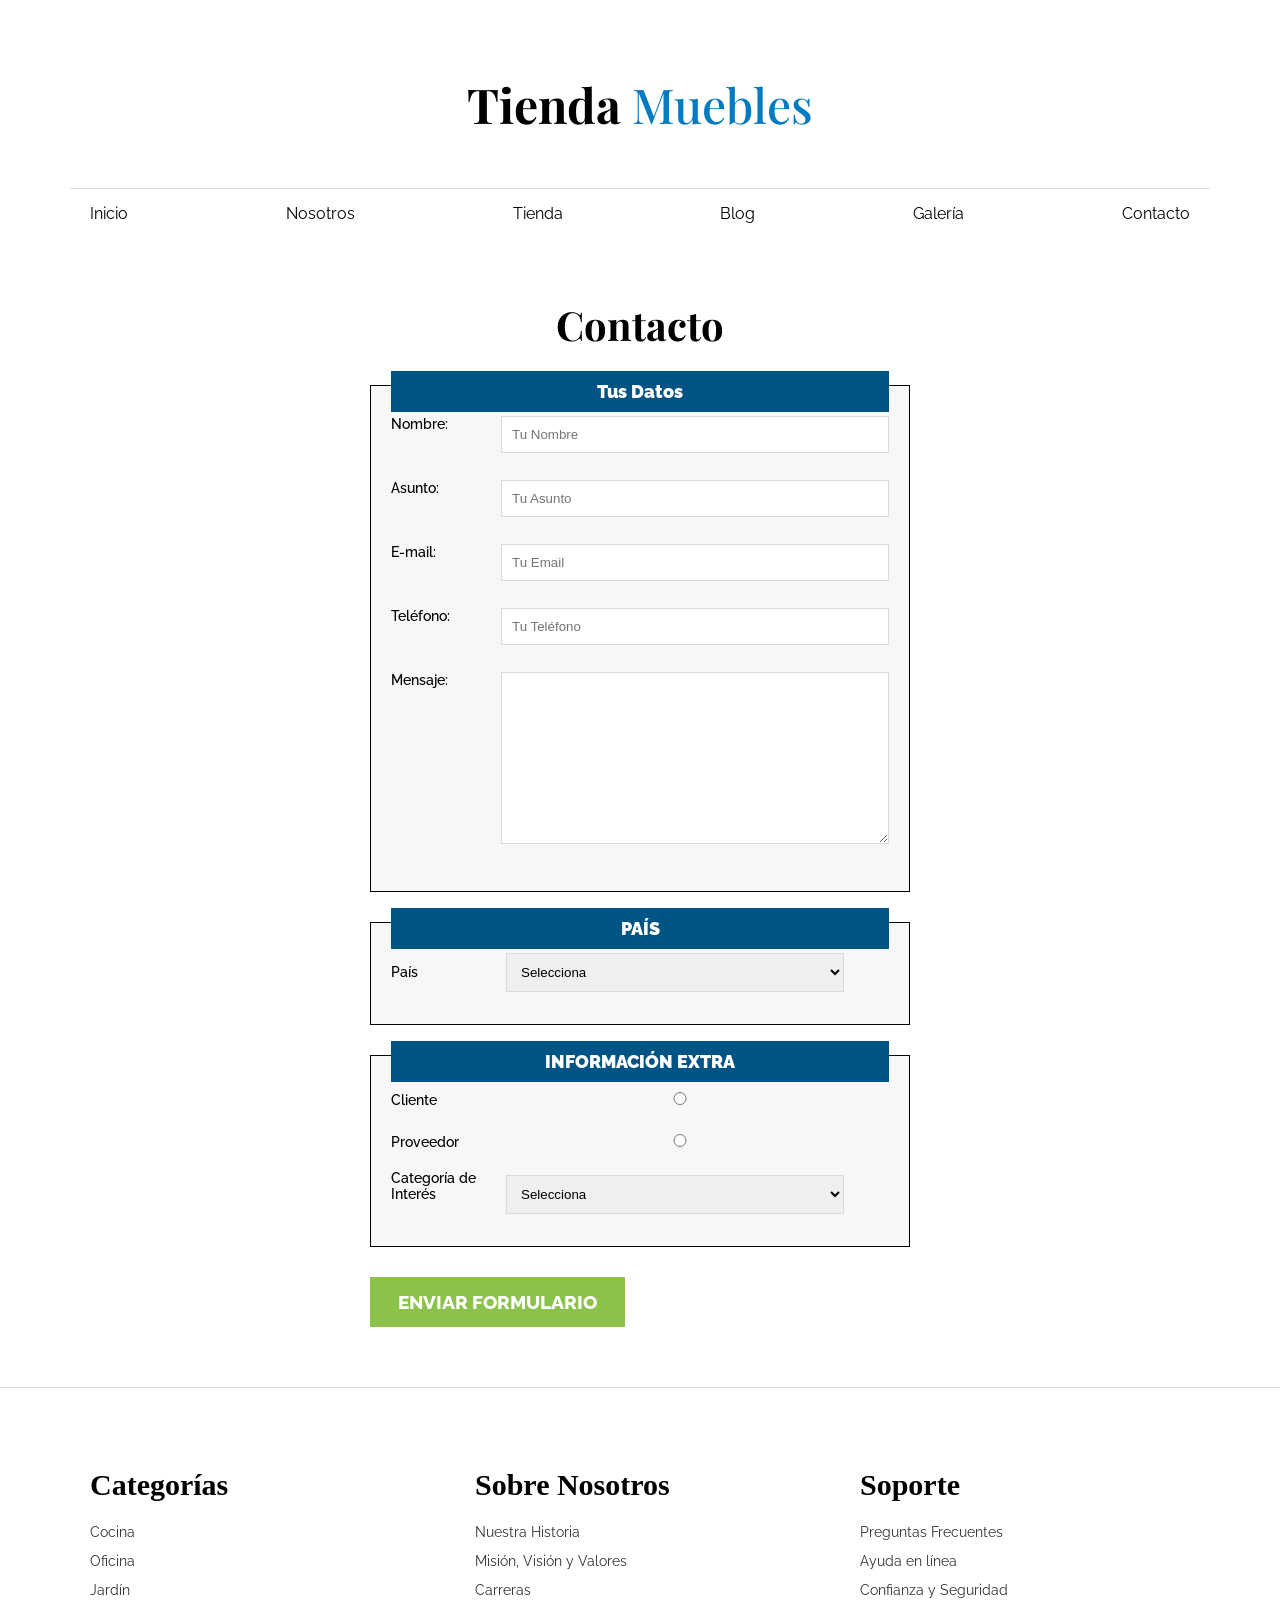
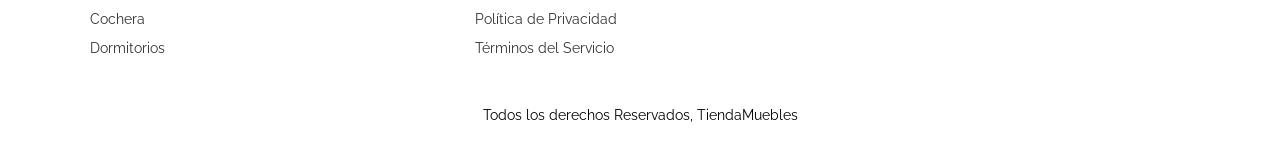
<file: PROYECTO FINAL/contacto.html>
<!DOCTYPE html>
<html lang="en">
<head>
    <meta charset="UTF-8">
    <meta name="viewport" content="width=device-width, initial-scale=1.0">
    <link rel="stylesheet" href="contacto.css">
    <link rel="preconnect" href="https://fonts.googleapis.com">
<link rel="preconnect" href="https://fonts.gstatic.com" crossorigin>
<link href="https://fonts.googleapis.com/css2?family=Playfair+Display:ital,wght@0,400..900;1,400..900&family=Raleway:ital,wght@0,100..900;1,100..900&display=swap" rel="stylesheet">
    <title>Document</title>
</head>
<body>
        <header class="header">
    <h1>Tienda <span>Muebles</span></h1> 
</header>
<nav class="nav">
    <a href="../PROYECTO FINAL/inicio.html">Inicio</a>
    <a href="../PROYECTO FINAL/nosotros.html">Nosotros</a>
    <a href="index.html">Tienda</a>
    <a href="../PROYECTO FINAL/blog.html">Blog</a>
    <a href="../PROYECTO FINAL/galeria.html">Galería</a>
    <a href="../PROYECTO FINAL/contacto.html">Contacto</a>
</nav>
<main class="contenedor">

    <!-- ===== TÍTULO ===== -->
    <header class="encabezado">
        <h2>Contacto</h2>
    </header>

    <form class="formulario">

        <!-- ------------DATOS--------------->
         <fieldset>
                <legend>Tus Datos</legend>
                
                <div class="datos">
                    <label for="nombre">Nombre: </label>
                    <input  id="nombre" type="text" placeholder="Tu Nombre" required>
                </div>

                <div class="datos">
                    <label for="asunto">Asunto:</label>
                    <input id="asunto" type="text" placeholder="Tu Asunto"  required>
                </div>

                <div class="datos">
                    <label for="email">E-mail:</label>
                    <input id="email" type="email" placeholder="Tu Email" >
                </div>

                <div class="datos">
                    <label for="tel">Teléfono:</label>
                    <input id="tel" type="tel" placeholder="Tu Teléfono" >
                </div>

                <div class="datos">
                    <label for="tel">Mensaje:</label>
                    <textarea rows="10" cols="20"></textarea>
                </div>

            </fieldset>
        <!--- ------------PAIS----------------->
        <fieldset>
            <legend>PAÍS</legend>

            <label for="pais">País</label>
            <select id="pais">
                <option value="">Selecciona</option>
                <option>Perú</option>
                <option>México</option>
                <option>Colombia</option>
                <option>Argentina</option>
                <option>Chile</option>
            </select>
        </fieldset> 
        <!--------------INFO EXTRAAAAAAA------------------------  -->

        <fieldset>
            <legend>INFORMACIÓN EXTRA</legend>

            <label>Cliente</label>
            <input type="radio" name="tipo">

            <label>Proveedor</label>
            <input type="radio" name="tipo">

            <label for="categoria">Categoría de Interés</label>
            <select id="categoria">
                <option value="">Selecciona</option>
                <option>Muebles</option>
                <option>Decoración</option>
                <option>Iluminación</option>
                <option>Oficina</option>
            </select>
        </fieldset>
        <div class="acciones">
            <button type="submit">ENVIAR FORMULARIO</button>
        </div>

    </form>

</main>

<footer class="footer">
    <div class="contenedor-footer">
        <!-- COLUMNA 1 -->
        <div class="columna">
            <h3>Categorías</h3>
            <ul>
                <li><a href="">Cocina</a></li>
                <li><a href="">Oficina</a></li>
                <li><a href="">Jardín</a></li>
                <li><a href="">Cochera</a></li>
                <li><a href="">Dormitorios</a></li>
            </ul>
        </div>

        <!-- COLUMNA 2 -->
        <div class="columna">
            <h3>Sobre Nosotros</h3>
            <ul>
                <li><a href="">Nuestra Historia</a></li>
                <li><a href="">Misión, Visión y Valores</a></li>
                <li><a href="">Carreras</a></li>
                <li><a href="">Política de Privacidad</a></li>
                <li><a href="">Términos del Servicio</a></li>
            </ul>
        </div>

        <!-- COLUMNA 3 -->
        <div class="columna">
            <h3>Soporte</h3>
            <ul>
                <li><a href="">Preguntas Frecuentes</a></li>
                <li><a href="">Ayuda en línea</a></li>
                <li><a href="">Confianza y Seguridad</a></li>
            </ul>
        </div>
    </div>

    <p class="copyright">
        Todos los derechos Reservados, TiendaMuebles
    </p>
</footer>
</body>
</html>
</file>
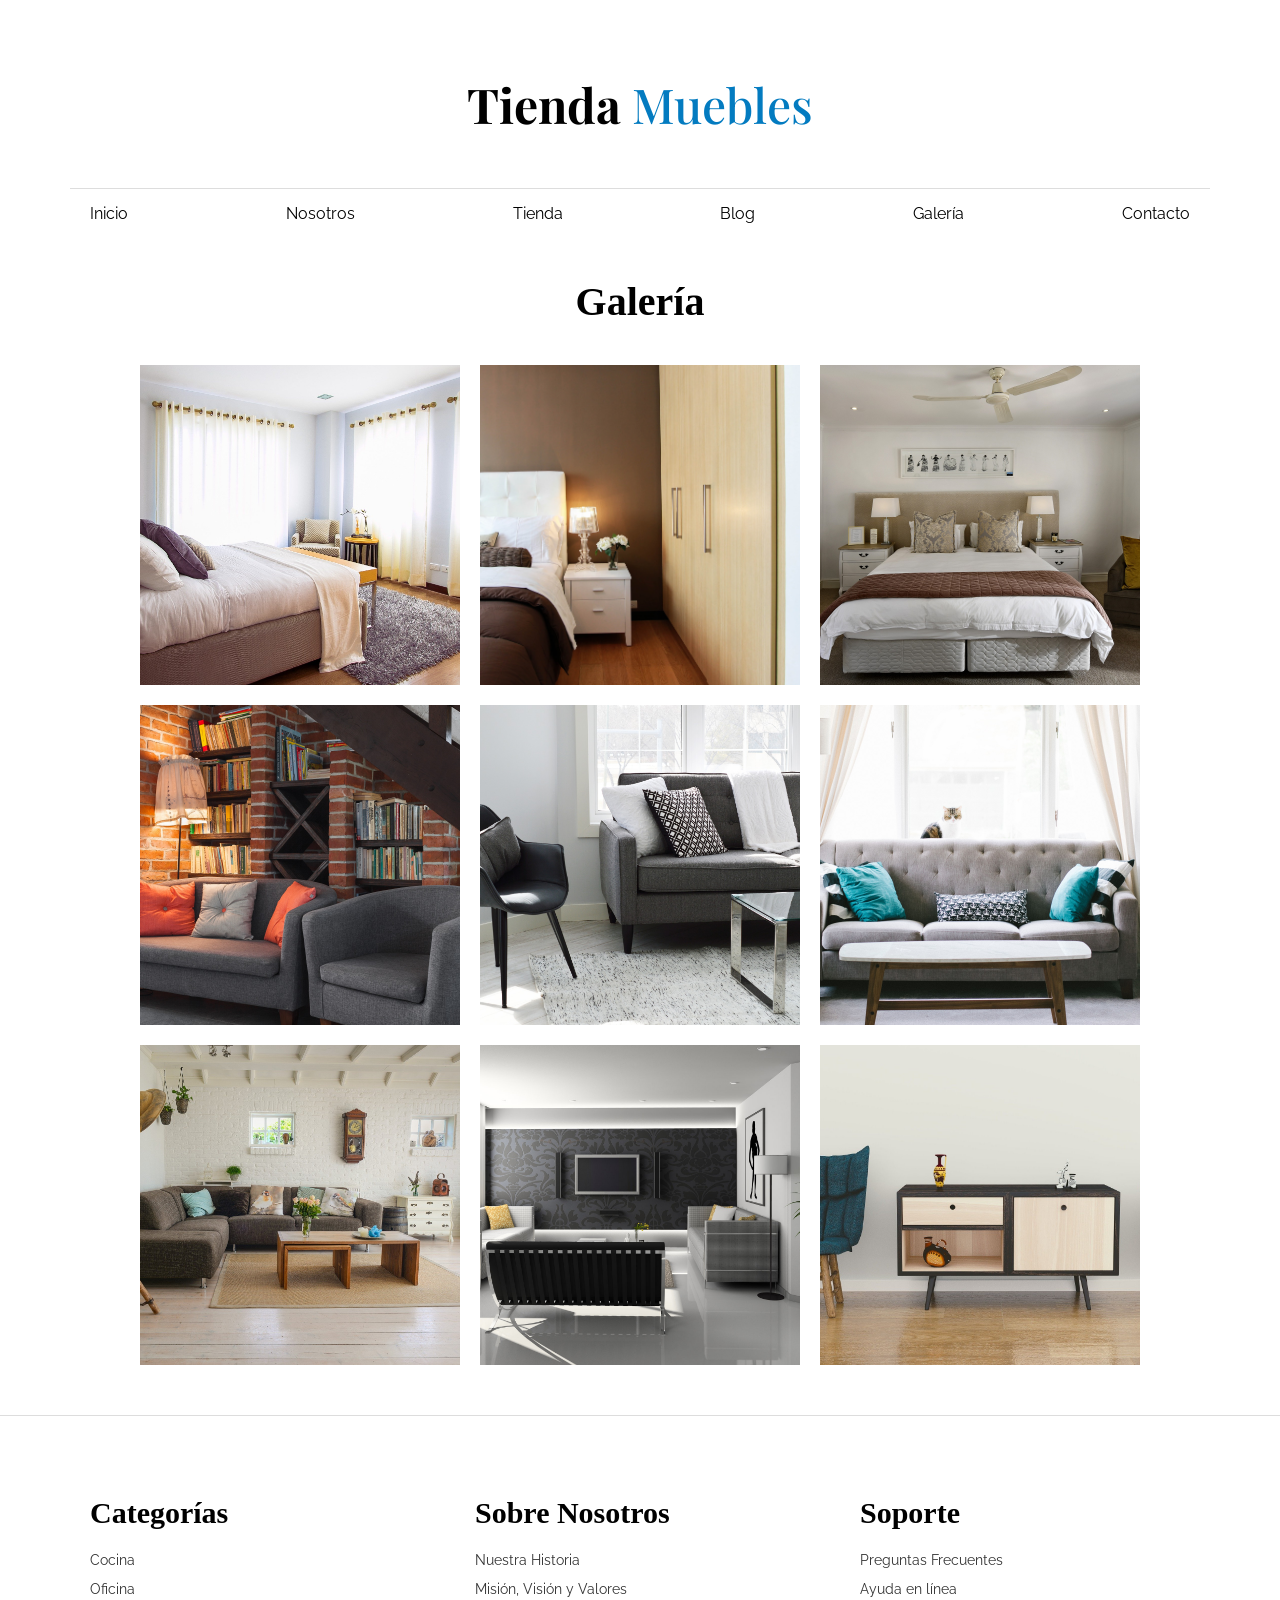
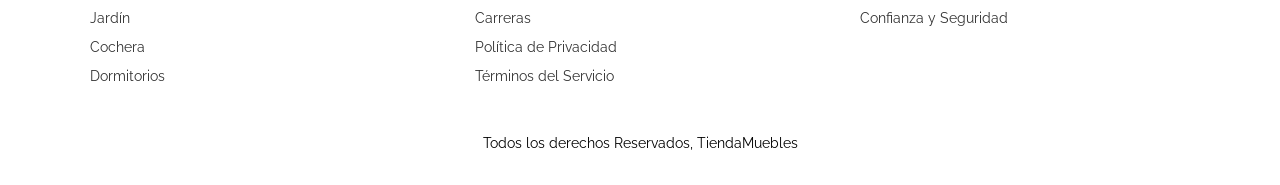
<file: PROYECTO FINAL/galeria.html>
<!DOCTYPE html>
<html lang="en">
<head>
    <meta charset="UTF-8">
    <meta name="viewport" content="width=device-width, initial-scale=1.0">
    <link rel="stylesheet" href="galeria.css">
    <link rel="preconnect" href="https://fonts.googleapis.com">
<link rel="preconnect" href="https://fonts.gstatic.com" crossorigin>
<link href="https://fonts.googleapis.com/css2?family=Playfair+Display:ital,wght@0,400..900;1,400..900&family=Raleway:ital,wght@0,100..900;1,100..900&display=swap" rel="stylesheet">
    <title>Document</title>
</head>
<body>
        <header class="header">
    <h1>Tienda <span>Muebles</span></h1> 
</header>
<nav class="nav">
    <a href="../PROYECTO FINAL/inicio.html">Inicio</a>
    <a href="../PROYECTO FINAL/nosotros.html">Nosotros</a>
    <a href="index.html">Tienda</a>
    <a href="../PROYECTO FINAL/blog.html">Blog</a>
    <a href="../PROYECTO FINAL/galeria.html">Galería</a>
    <a href="../PROYECTO FINAL/contacto.html">Contacto</a>
</nav>
<section class="galeria">

    <h2>Galería</h2>

    <div class="contenedor-galeria">

        <figure class="item">
            <img src="img/galeria_01.jpg" alt="Imagen 1">
        </figure>

        <figure class="item">
            <img src="img/galeria_02.jpg" alt="Imagen 2">
        </figure>

        <figure class="item">
            <img src="img/galeria_03.jpg" alt="Imagen 3">
        </figure>

        <figure class="item">
            <img src="img/galeria_04.jpg" alt="Imagen 4">
        </figure>

        <figure class="item">
            <img src="img/galeria_05.jpg" alt="Imagen 5">
        </figure>

        <figure class="item">
            <img src="img/galeria_06.jpg" alt="Imagen 6">
        </figure>

        <figure class="item">
            <img src="img/galeria_07.jpg" alt="Imagen 7">
        </figure>

        <figure class="item">
            <img src="img/galeria_08.jpg" alt="Imagen 8">
        </figure>

        <figure class="item">
            <img src="img/galeria_09.jpg" alt="Imagen 9">
        </figure>
    </div>
</section>

<footer class="footer">

    <div class="contenedor-footer">

        <div class="columna">
            <h3>Categorías</h3>
            <ul>
                <li><a href="">Cocina</a></li>
                <li><a href="">Oficina</a></li>
                <li><a href="">Jardín</a></li>
                <li><a href="">Cochera</a></li>
                <li><a href="">Dormitorios</a></li>
            </ul>
        </div>

        <!-- COLUMNA 2 -->
        <div class="columna">
            <h3>Sobre Nosotros</h3>
            <ul>
                <li><a href="">Nuestra Historia</a></li>
                <li><a href="">Misión, Visión y Valores</a></li>
                <li><a href="">Carreras</a></li>
                <li><a href="">Política de Privacidad</a></li>
                <li><a href="">Términos del Servicio</a></li>
            </ul>
        </div>

        <!-- COLUMNA 3 -->
        <div class="columna">
            <h3>Soporte</h3>
            <ul>
                <li><a href="">Preguntas Frecuentes</a></li>
                <li><a href="">Ayuda en línea</a></li>
                <li><a href="">Confianza y Seguridad</a></li>
            </ul>
        </div>
    </div>

    <p class="copyright">
        Todos los derechos Reservados, TiendaMuebles
    </p>
</footer>
</body>
</html>
</file>
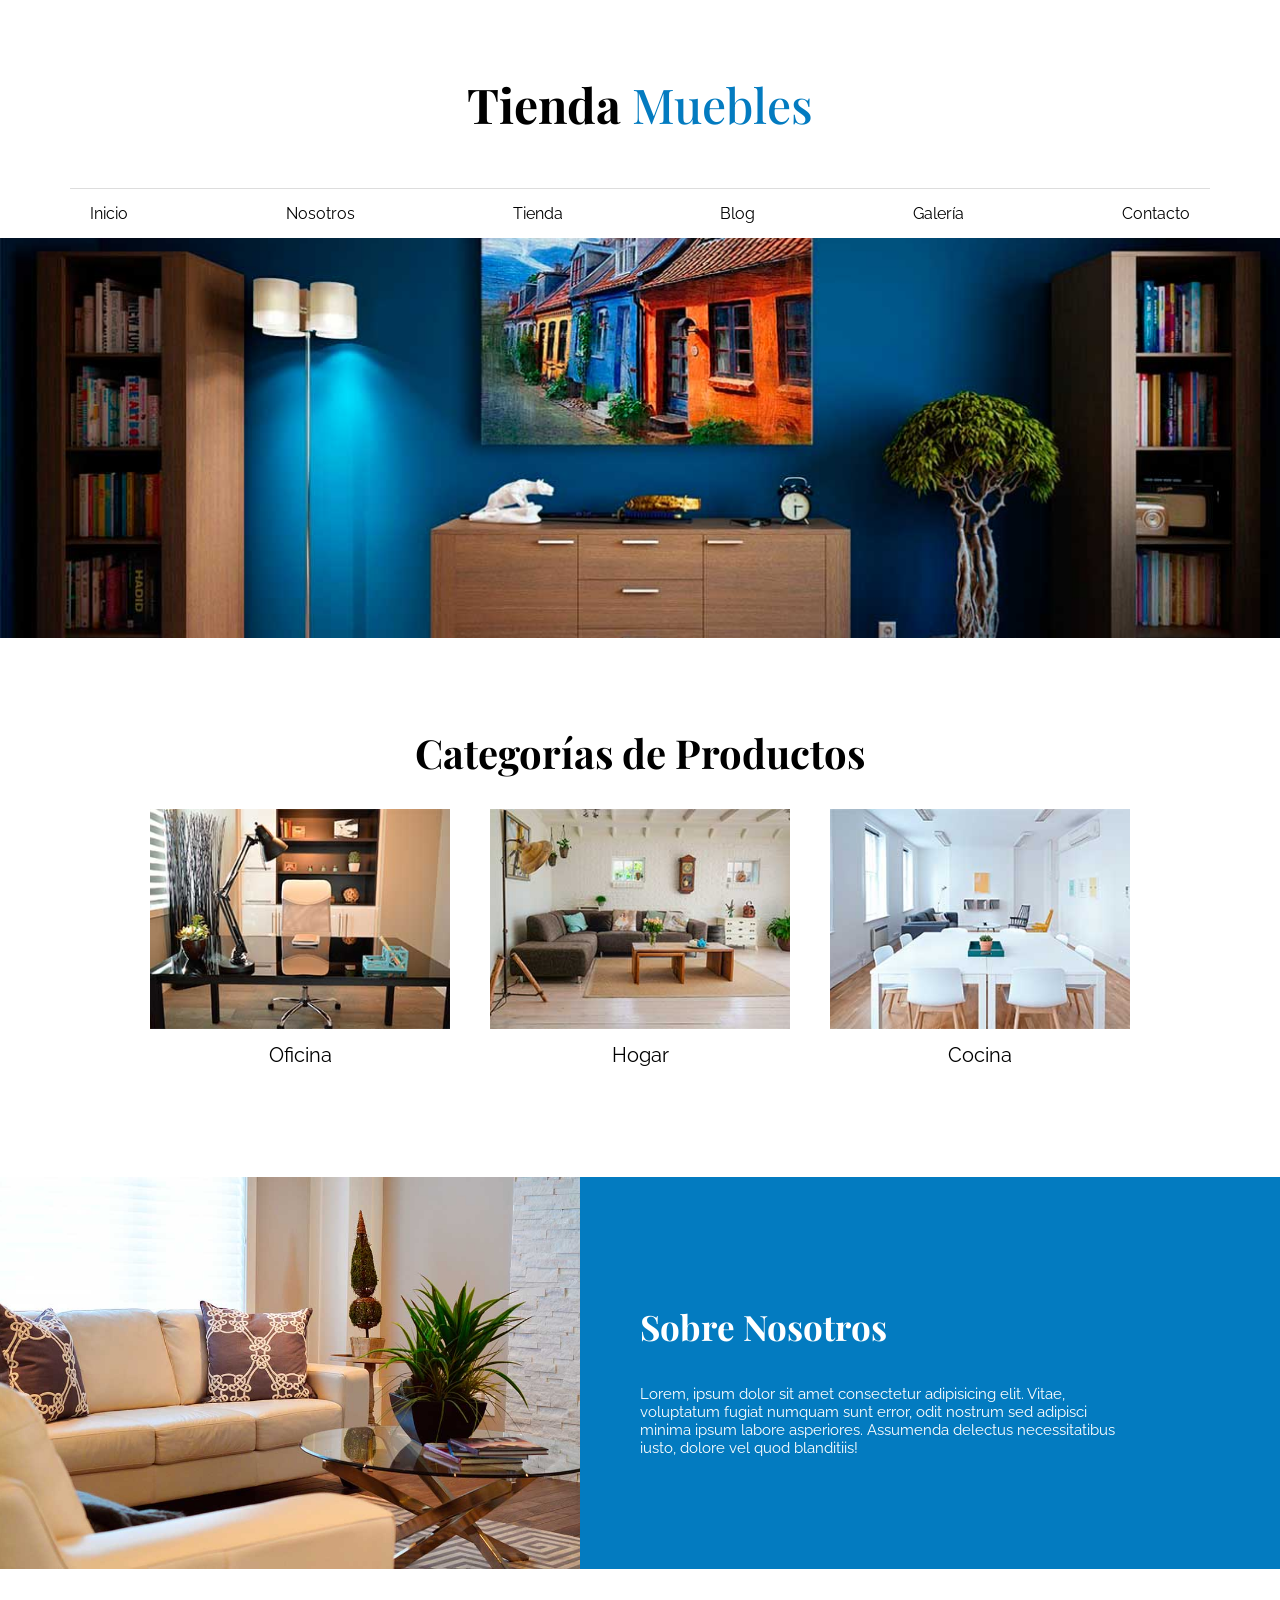
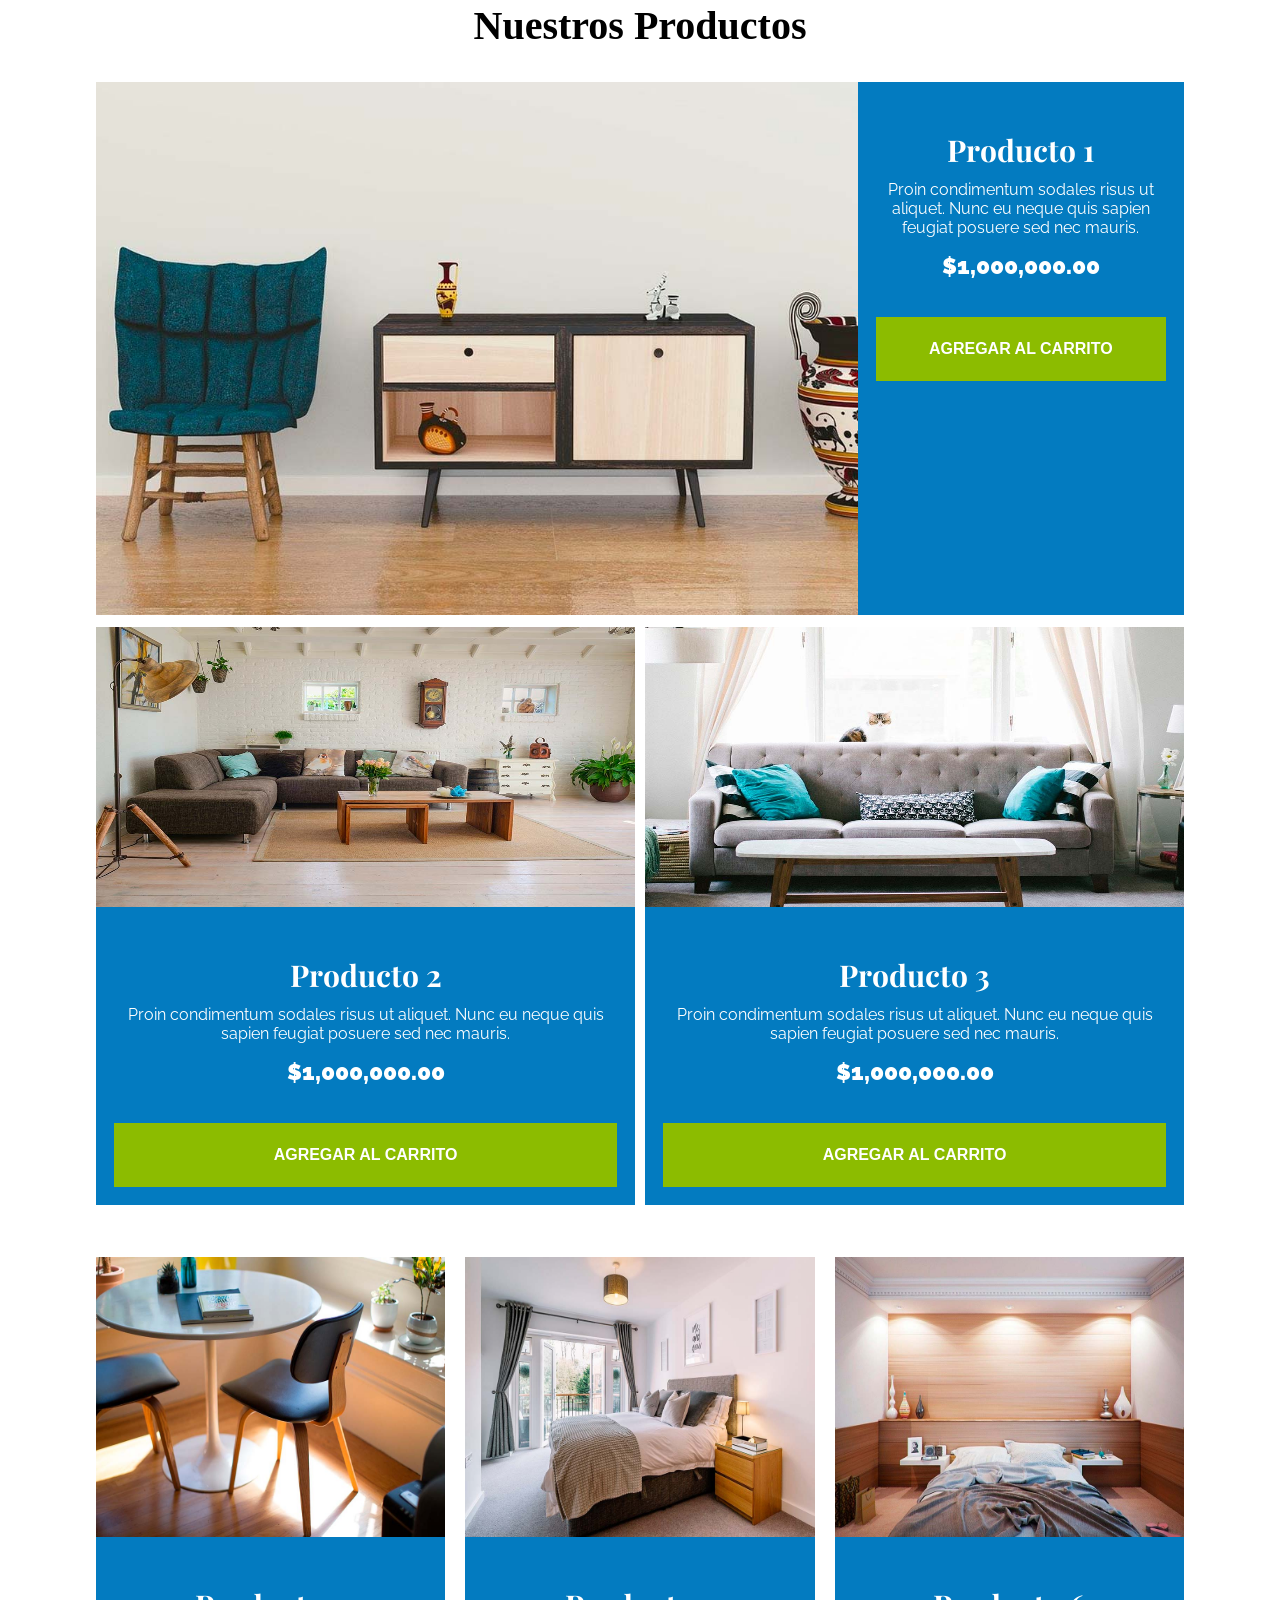
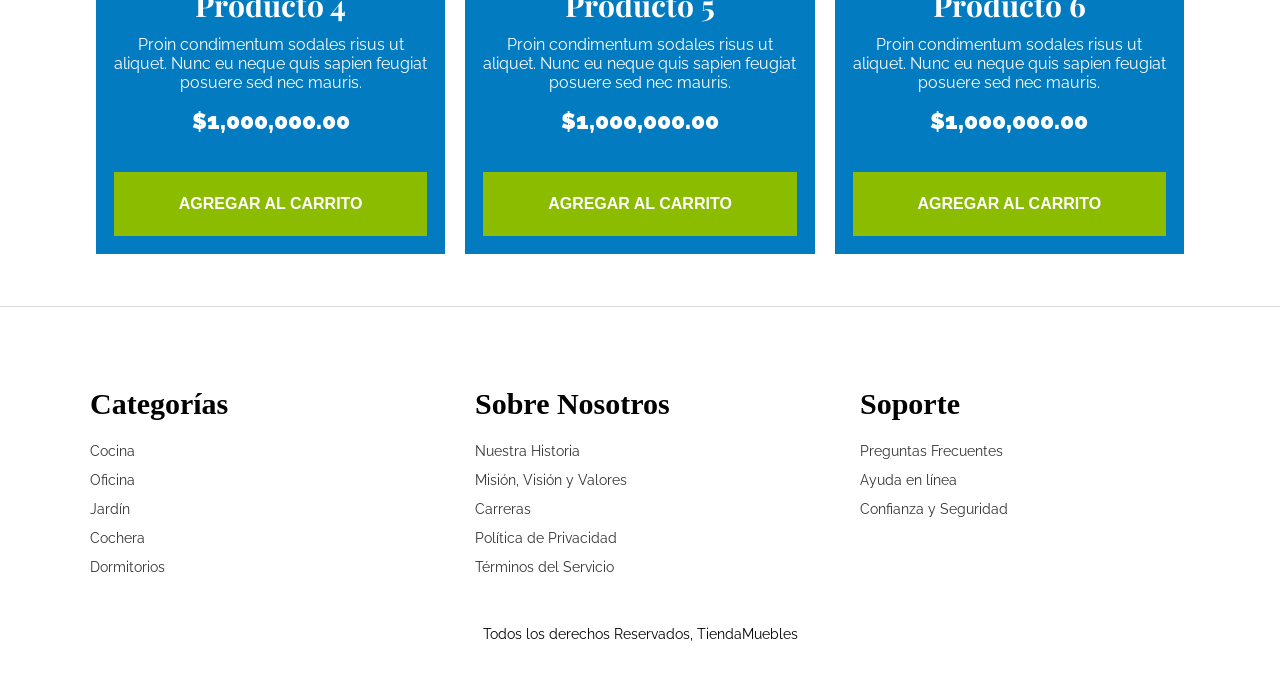
<file: PROYECTO FINAL/inicio.html>
<!DOCTYPE html>
<html lang="en">
<head>
    <meta charset="UTF-8">
    <meta name="viewport" content="width=device-width, initial-scale=1.0">
    <link rel="stylesheet" href="inicio.css">
    <link rel="preconnect" href="https://fonts.googleapis.com">
<link rel="preconnect" href="https://fonts.gstatic.com" crossorigin>
<link href="https://fonts.googleapis.com/css2?family=Playfair+Display:ital,wght@0,400..900;1,400..900&family=Raleway:ital,wght@0,100..900;1,100..900&display=swap" rel="stylesheet">

    <title>Document</title>
</head>
<body>
    <header class="header">
    <h1>Tienda <span>Muebles</span></h1> 
</header>
<nav class="nav">
    <a href="../PROYECTO FINAL/inicio.html">Inicio</a>
    <a href="../PROYECTO FINAL/nosotros.html">Nosotros</a>
    <a href="index.html">Tienda</a>
    <a href="../PROYECTO FINAL/blog.html">Blog</a>
    <a href="../PROYECTO FINAL/galeria.html">Galería</a>
    <a href="../PROYECTO FINAL/contacto.html">Contacto</a>
</nav>
    <header class="contenedor">
        <img src="img/principal.jpg" alt="Sala moderna">
    </header>

    <section class="categorias">
        <h2>Categorías de Productos</h2>

        <div class="contenedor-categorias">
            
            <div class="categoria">
                <img src="img/categoria1.jpg" alt="Oficina">
                <p>Oficina</p>
            </div>

            <div class="categoria">
                <img src="img/categoria2.jpg" alt="Hogar">
                <p>Hogar</p>
            </div>

            <div class="categoria">
                <img src="img/categoria3.jpg" alt="Cocina">
                <p>Cocina</p>
            </div>

        </div>
    </section>
    <section class="sobre-nosotros">

        <div class="imagen">
            <img src="img/nosotros.jpg" alt="Sofá">
        </div>

        <div class="texto">
            <h2>Sobre Nosotros</h2>
                <p>Lorem, ipsum dolor sit amet consectetur adipisicing elit.

                Vitae, voluptatum fugiat numquam sunt error, odit nostrum

                sed adipisci minima ipsum labore asperiores. Assumenda
                
                delectus necessitatibus iusto, dolore vel quod blanditiis!</p>
        </div>
    </section>
<section>
        <h2 class="titulo-seccion">Nuestros Productos</h2>
    <main class="contenedor-principal">
        <section class="fila-destacado">
            <div class="producto-destacado">
                <img src="img/producto1.jpg" alt="Producto 1">
                <div class="info-azul">
                    <h3>Producto 1</h3>
                    <p>Proin condimentum sodales risus ut aliquet. Nunc eu neque quis sapien feugiat posuere sed nec mauris.</p>
                    <span class="precio">$1,000,000.00</span>
                    <button class="boton-carrito">AGREGAR AL CARRITO</button>
                </div>
            </div>
        </section>
        <section class="fila-mediana">
            <div class="producto">
                <img src="img/producto2.jpg" alt="Producto 2">
                <div class="info-azul">
                    <h3>Producto 2</h3>
                    <p>Proin condimentum sodales risus ut aliquet. Nunc eu neque quis sapien feugiat posuere sed nec mauris.</p>
                    <span class="precio">$1,000,000.00</span>
                    <button class="boton-carrito">AGREGAR AL CARRITO</button>
                </div>
            </div>
            <div class="producto">
                <img src="img/producto3.jpg" alt="Producto 3">
                <div class="info-azul">
                    <h3>Producto 3</h3>
                    <p>Proin condimentum sodales risus ut aliquet. Nunc eu neque quis sapien feugiat posuere sed nec mauris.</p>
                    <span class="precio">$1,000,000.00</span>
                    <button class="boton-carrito">AGREGAR AL CARRITO</button>
                </div>
            </div>
        </section>
        <section class="fila-pequena">
            <div class="producto">
                <img src="img/producto4.jpg" alt="Producto 4">
                <div class="info-azul">
                    <h3>Producto 4</h3>
                    <p>Proin condimentum sodales risus ut aliquet. Nunc eu neque quis sapien feugiat posuere sed nec mauris.</p>
                    <span class="precio">$1,000,000.00</span>
                    <button class="boton-carrito">AGREGAR AL CARRITO</button>
                </div>
            </div>

            <div class="producto">
                <img src="img/producto5.jpg" alt="Producto 5">
                <div class="info-azul">
                    <h3>Producto 5</h3>
                    <p>Proin condimentum sodales risus ut aliquet. Nunc eu neque quis sapien feugiat posuere sed nec mauris.</p>
                    <span class="precio">$1,000,000.00</span>
                    <button class="boton-carrito">AGREGAR AL CARRITO</button>
                </div>
            </div>

            <div class="producto">
                <img src="img/producto6.jpg" alt="Producto 6">
                <div class="info-azul">
                    <h3>Producto 6</h3>
                    <p>Proin condimentum sodales risus ut aliquet. Nunc eu neque quis sapien feugiat posuere sed nec mauris.</p>
                    <span class="precio">$1,000,000.00</span>
                    <button class="boton-carrito">AGREGAR AL CARRITO</button>
                </div>
            </div>
        </section>
    </main>
</section>

<footer class="footer">

    <div class="contenedor-footer">
        <!-- COLUMNA 1 -->
        <div class="columna">
            <h3>Categorías</h3>
            <ul>
                <li><a href="">Cocina</a></li>
                <li><a href="">Oficina</a></li>
                <li><a href="">Jardín</a></li>
                <li><a href="">Cochera</a></li>
                <li><a href="">Dormitorios</a></li>
            </ul>
        </div>

        <!-- COLUMNA 2 -->
        <div class="columna">
            <h3>Sobre Nosotros</h3>
            <ul>
                <li><a href="">Nuestra Historia</a></li>
                <li><a href="">Misión, Visión y Valores</a></li>
                <li><a href="">Carreras</a></li>
                <li><a href="">Política de Privacidad</a></li>
                <li><a href="">Términos del Servicio</a></li>
            </ul>
        </div>

        <!-- COLUMNA 3 -->
        <div class="columna">
            <h3>Soporte</h3>
            <ul>
                <li><a href="">Preguntas Frecuentes</a></li>
                <li><a href="">Ayuda en línea</a></li>
                <li><a href="">Confianza y Seguridad</a></li>
            </ul>
        </div>
    </div>

    <p class="copyright">
        Todos los derechos Reservados, TiendaMuebles
    </p>
</footer>

</body>
</html>
</file>
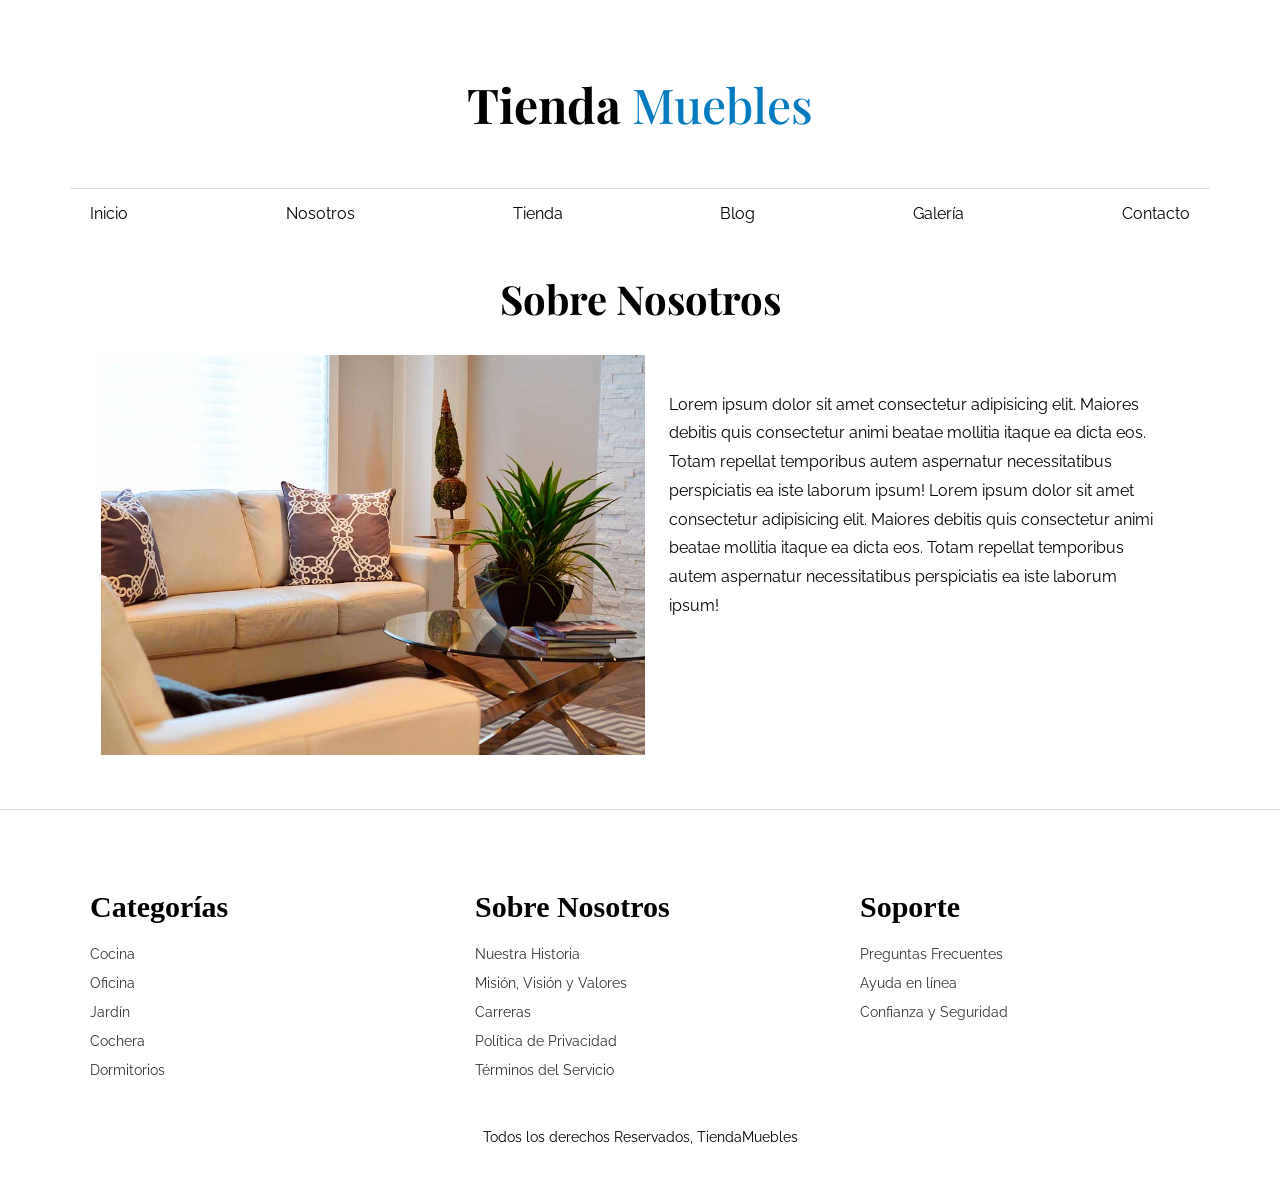
<file: PROYECTO FINAL/nosotros.html>
<!DOCTYPE html>
<html lang="en">
<head>
    <meta charset="UTF-8">
    <meta name="viewport" content="width=device-width, initial-scale=1.0">
    <link rel="stylesheet" href="nosotros.css">
    <link rel="preconnect" href="https://fonts.googleapis.com">
<link rel="preconnect" href="https://fonts.gstatic.com" crossorigin>
<link href="https://fonts.googleapis.com/css2?family=Playfair+Display:ital,wght@0,400..900;1,400..900&family=Raleway:ital,wght@0,100..900;1,100..900&display=swap" rel="stylesheet">

    <title>Document</title>
</head>
<body>
        <header class="header">
    <h1>Tienda <span>Muebles</span></h1> 
</header>
<nav class="nav">
    <a href="../PROYECTO FINAL/inicio.html">Inicio</a>
    <a href="../PROYECTO FINAL/nosotros.html">Nosotros</a>
    <a href="index.html">Tienda</a>
    <a href="../PROYECTO FINAL/blog.html">Blog</a>
    <a href="../PROYECTO FINAL/galeria.html">Galería</a>
    <a href="../PROYECTO FINAL/contacto.html">Contacto</a>
</nav>
    <section class="sobre-nosotros">
         <h2>Sobre Nosotros</h2>
        <div class="imagen">
            <img src="img/nosotros.jpg" alt="Sofá">
        </div>
        <div class="texto">
    
                <p>Lorem ipsum dolor sit amet consectetur adipisicing elit. Maiores debitis quis consectetur animi beatae mollitia itaque ea dicta
                    eos. Totam repellat temporibus autem aspernatur necessitatibus perspiciatis ea iste laborum ipsum!
                    Lorem ipsum dolor sit amet consectetur adipisicing elit. Maiores debitis quis consectetur animi beatae mollitia itaque ea dicta eos. Totam repellat temporibus autem aspernatur necessitatibus perspiciatis ea iste laborum ipsum!</p>
        </div>
    </section>

<footer class="footer">

    <div class="contenedor-footer">
        <!-- COLUMNA 1 -->
        <div class="columna">
            <h3>Categorías</h3>
            <ul>
                <li><a href="">Cocina</a></li>
                <li><a href="">Oficina</a></li>
                <li><a href="">Jardín</a></li>
                <li><a href="">Cochera</a></li>
                <li><a href="">Dormitorios</a></li>
            </ul>
        </div>

        <!-- COLUMNA 2 -->
        <div class="columna">
            <h3>Sobre Nosotros</h3>
            <ul>
                <li><a href="">Nuestra Historia</a></li>
                <li><a href="">Misión, Visión y Valores</a></li>
                <li><a href="">Carreras</a></li>
                <li><a href="">Política de Privacidad</a></li>
                <li><a href="">Términos del Servicio</a></li>
            </ul>
        </div>

        <!-- COLUMNA 3 -->
        <div class="columna">
            <h3>Soporte</h3>
            <ul>
                <li><a href="">Preguntas Frecuentes</a></li>
                <li><a href="">Ayuda en línea</a></li>
                <li><a href="">Confianza y Seguridad</a></li>
            </ul>
        </div>
    </div>

    <p class="copyright">
        Todos los derechos Reservados, TiendaMuebles
    </p>
</footer>
</body>
</html>
</file>
<file: style.css>
body {
    margin: 0;
    box-sizing: border-box;
    margin: 0;
    padding: 0;
}

/*-------------HEADER---------------*/
.header {
    text-align: center;
    padding: 40px 0 20px;
    border-bottom: 1px 
}

.header h1 {
    font-size: 48px;
    font-weight: 700;
    color: black;
     font-family: "Playfair Display", serif;
}

.header span {
    color: #037bc0;
    font-weight: 500;
     font-family: "Playfair Display", serif bold;
}

.nav {
    display: flex;
    justify-content: space-between;
    max-width: 1100px;
    margin: 0 auto;
    padding: 15px 20px;
   
}

.nav a {
    text-decoration: none;
    color: #000;
    font-size: 16px;
    font-family: "Raleway", sans-serif;
}
.nav {
    border-top: 1px solid #ddd;

}

.nav a:hover {
    color: #037bc0;

}

/* ---------------------------------------------------------------------------------
 ------------CONTENIDO  */

.titulo-seccion {
    text-align: center;
    font-size: 44px;
}

.contenedor-principal {
    width: 85%;
    max-width: 1100px;
    margin: 0 auto;margin-top:px auto;
    }


.producto-destacado {
    display: flex;
    background: white;
    margin-bottom: 10px;
}

.producto-destacado img {
    width: 70%;
    object-fit: cover; 
    display: inline-block;
    margin-bottom: 2px;
    
}

.producto-destacado .info-azul {
    width: 30%;
}

.fila-mediana {
    display: flex;
    gap: 10px;
    margin-bottom: 50px;
}

.fila-mediana .producto {
    width: 50%;
    background: white;
}

.fila-pequena {
    display: flex;
    gap: 20px;
}

.fila-pequena .producto {
    width: 33.33%;
    background: white none;
}

.producto img {
    display: block;
    width: 100%;
    height: 280px;
   
}

.info-azul {
    background-color: #037bc0;
    color: white;
    text-align: center;
    padding: 18px;
    margin-bottom: 2px;  
}

.info-azul h3 {
    margin-bottom: 10px;
     font-size: 30px;
     font-family: "Playfair Display", serif;
}

.info-azul p {
    font-size: 16px;
    margin-bottom: 15px;
    font-family: "Raleway", sans-serif;
    margin-top: 10px;
}
.precio {
    display: block;
    font-weight: 900;
    font-family: "Raleway", sans-serif;
    font-size: 23px;
    margin-top: 6px;
    margin-bottom: 18px;
}

.boton-carrito {
    background-color: #8cbc00;
    color: white;
    border: none;
    margin-top: 20px;
    padding: 23px;
    width: 100%;
    cursor: pointer;
    font-family: "Raleway", sans-serif bold;
    font-size: 16px;
    font-weight: bold;
}

.boton-carrito:hover {
    background-color: #8cbc00;
}

 /* -----------------------------------------------------------*/
/* FOOTER GENERAL */
.footer {

    padding: 50px 0 20px;
    border-top: 1px solid #ddd;
    margin-top: 50px;
}

.contenedor-footer {
    width: 90%;
    max-width: 1100px;
    margin: 0 auto;
    display: flex; 
    justify-content: space-between; 
}

.columna {
    width: 30%;
}

.columna h3 {
    font-size: 30px;
    margin-bottom: 20px;
}

.columna ul {
    list-style: none;
    padding: 0%;
    margin: 0%;
    font-family: "Raleway", sans-serif;
}

.columna li {
    margin-bottom: 10px;
}

.columna a {
    text-decoration: none;
    color: #333;
    font-size: 14px;
}

.columna a:hover {

   color: #037bc0;
}
.copyright {
    text-align: center;
    margin-top: 40px;
    font-size: 14px;
    color: #000;
    font-family: "Raleway", sans-serif;
}
</file>
<file: PROYECTO FINAL/style.css>
body {
    margin: 0;
    box-sizing: border-box;
    margin: 0;
    padding: 0;
}

/*-------------HEADER---------------*/
.header {
    text-align: center;
    padding: 40px 0 20px;
    border-bottom: 1px 
}

.header h1 {
    font-size: 48px;
    font-weight: 700;
    color: black;
     font-family: "Playfair Display", serif;
}

.header span {
    color: #037bc0;
    font-weight: 500;
     font-family: "Playfair Display", serif bold;
}

.nav {
    display: flex;
    justify-content: space-between;
    max-width: 1100px;
    margin: 0 auto;
    padding: 15px 20px;
   
}

.nav a {
    text-decoration: none;
    color: #000;
    font-size: 16px;
    font-family: "Raleway", sans-serif;
}
.nav {
    border-top: 1px solid #ddd;

}

.nav a:hover {
    color: #037bc0;

}

/* ---------------------------------------------------------------------------------
 ------------CONTENIDO  */

.titulo-seccion {
    text-align: center;
    font-size: 44px;
}

.contenedor-principal {
    width: 85%;
    max-width: 1100px;
    margin: 0 auto;margin-top:px auto;
    }


.producto-destacado {
    display: flex;
    background: white;
    margin-bottom: 10px;
}

.producto-destacado img {
    width: 70%;
    object-fit: cover; 
    display: inline-block;
    margin-bottom: 2px;
    
}

.producto-destacado .info-azul {
    width: 30%;
}

.fila-mediana {
    display: flex;
    gap: 10px;
    margin-bottom: 50px;
}

.fila-mediana .producto {
    width: 50%;
    background: white;
}

.fila-pequena {
    display: flex;
    gap: 20px;
}

.fila-pequena .producto {
    width: 33.33%;
    background: white none;
}

.producto img {
    display: block;
    width: 100%;
    height: 280px;
   
}

.info-azul {
    background-color: #037bc0;
    color: white;
    text-align: center;
    padding: 18px;
    margin-bottom: 2px;  
}

.info-azul h3 {
    margin-bottom: 10px;
     font-size: 30px;
     font-family: "Playfair Display", serif;
}

.info-azul p {
    font-size: 16px;
    margin-bottom: 15px;
    font-family: "Raleway", sans-serif;
    margin-top: 10px;
}
.precio {
    display: block;
    font-weight: 900;
    font-family: "Raleway", sans-serif;
    font-size: 23px;
    margin-top: 6px;
    margin-bottom: 18px;
}

.boton-carrito {
    background-color: #8cbc00;
    color: white;
    border: none;
    margin-top: 20px;
    padding: 23px;
    width: 100%;
    cursor: pointer;
    font-family: "Raleway", sans-serif bold;
    font-size: 16px;
    font-weight: bold;
}

.boton-carrito:hover {
    background-color: #8cbc00;
}

 /* -----------------------------------------------------------*/
/* FOOTER GENERAL */
.footer {

    padding: 50px 0 20px;
    border-top: 1px solid #ddd;
    margin-top: 50px;
}

.contenedor-footer {
    width: 90%;
    max-width: 1100px;
    margin: 0 auto;
    display: flex; 
    justify-content: space-between; 
}

.columna {
    width: 30%;
}

.columna h3 {
    font-size: 30px;
    margin-bottom: 20px;
}

.columna ul {
    list-style: none;
    padding: 0%;
    margin: 0%;
    font-family: "Raleway", sans-serif;
}

.columna li {
    margin-bottom: 10px;
}

.columna a {
    text-decoration: none;
    color: #333;
    font-size: 14px;
}

.columna a:hover {

   color: #037bc0;
}
.copyright {
    text-align: center;
    margin-top: 40px;
    font-size: 14px;
    color: #000;
    font-family: "Raleway", sans-serif;
}
</file>
<file: blog.css>
body {
    margin: 0;
    box-sizing: border-box;
    margin: 0;
    padding: 0;
}

/*-------------HEADER---------------*/
.header {
    text-align: center;
    padding: 40px 0 20px;
    border-bottom: 1px 
}

.header h1 {
    font-size: 48px;
    font-weight: 700;
    color: black;
     font-family: "Playfair Display", serif;
}

.header span {
    color: #037bc0;
    font-weight: 500;
     font-family: "Playfair Display", serif bold;
}

.nav {
    display: flex;
    justify-content: space-between;
    max-width: 1100px;
    margin: 0 auto;
    padding: 15px 20px;
   
}

.nav a {
    text-decoration: none;
    color: #000;
    font-size: 16px;
    font-family: "Raleway", sans-serif;
}
.nav {
    border-top: 1px solid #ddd;

}

.nav a:hover {
    color: #037bc0;

}

/* ---------------------------------------------------------------------------------
 ------------CONTENIDO  */

.contenedor {
    max-width: 1100px;
    margin: auto;
    padding: 20px;
}

.contenedor {
    max-width: 1000px;
    margin: 0 auto; /* centra */
    padding: 30px 20px;
}

h2 {
    text-align: center;
    font-size: 40px;
    margin-bottom: 40px;
    font-family: "Playfair Display", serif;
}

.fila {
    display: flex;
    gap: 40px;
    margin-bottom: 60px;
    align-items: flex-start; /* 🔥 evita que el sidebar se baje */
}

.columna.grande {
    flex: 3;
}

.columna.chica {
    flex: 1;
}
.h3 {
    font-size: 25px;
    margin-bottom: 15px;
    font-family: "Playfair Display", serif;
}

h4 {
    font-size: 25px;
    margin-bottom: 15px;
    font-family: "Playfair Display", serif;
}

img {
    width: 100%;
    display: block;
    margin-bottom: 15px;
    
}

.meta {
    display: flex;
    justify-content: space-between;
    font-size: 13px;
    color: #666;
    margin-bottom: 15px;
}
.meta h5 {
    font-size: 16px;
    color: #000;
    margin-bottom: 15px;
    font-family: "Raleway", sans-serif;
}

.meta span {
    font-size: 16px;
    color: #037bc0;
    margin-bottom: 15px;
    font-family: "Raleway", sans-serif;
}

p {
    line-height: 1.6;
    font-size: 14px;
}

.boton {
    display: inline-block;
    margin-top: 20px;
    padding: 17px 90px;
    background-color: #7bbf2a;
    color: white;
    text-decoration: none;
    font-size: 18px;
    font-family: "Raleway", sans-serif;
    font-weight: 950;
}

.boton:hover {
    background-color: #8cbc00;
}

.columna.chica ul {
    list-style: none;
    padding: 0;
}

.columna.chica li {
    margin-bottom: 10px;
    font-size: 14px;
    cursor: pointer;
}

.columna.chica li:hover {
    color: #ffffff;
}


.columna.grande {
    border-bottom: 1px solid #e5e5e5;
    padding-bottom: 30px;
    display: block;
}


/* ----------------------------COLUMNAS granseee 2 ----------------------------------------- */
.columna.grande2 {
    flex: 3;
    max-width: 72%;
}

.columna.grande2 h3 {
    font-size: 22px;
    margin-bottom: 15px;
}

.columna.grande2 h4 {
    font-size: 18px;
    margin-bottom: 15px;
}

.columna.grande2 img{
    width: 100%;
    display: block;
    margin-bottom: 15px;
    
}

.columna.grande2 .meta {
    display: flex;
    justify-content: space-between;
    font-size: 13px;
    color: #666;
    margin-bottom: 15px;
}

.meta h5 {
    font-size: 16px;
    color: #000;
    margin-bottom: 18px;
    font-family: "Raleway", sans-serif;
}

.meta span {
    font-size: 16px;
    color: #037bc0;
    margin-bottom: 15px;
    font-family: "Raleway", sans-serif;
}


.columna.grande2 p {
    line-height: 1.6;
    font-size: 14px;
}

.columna.grande2 .boton {
    display: inline-block;
    margin-top: 20px;
    padding: 17px 90px;
    background-color: #7bbf2a;
    color: white;
    text-decoration: none;
    font-size: 18px;
    font-family: "Raleway", sans-serif;
    font-weight: 950;
}

.columna.grande2 .boton:hover {
    background-color: #6aa824;
}

.columna.grande {
    border-bottom: 1px solid #e5e5e5;
    padding-bottom: 30px;
    display: block;
}

/* -----------------------------------------------------------*/
/* FOOTER GENERAL */
.footer {

    padding: 50px 0 20px;
    border-top: 1px solid #ddd;
    margin-top: 50px;
}

.contenedor-footer {
    width: 90%;
    max-width: 1100px;
    margin: 0 auto;
    display: flex; 
    justify-content: space-between; 
}

.columna {
    width: 30%;
}

.columna h3 {
    font-size: 30px;
    margin-bottom: 20px;
}

.columna ul {
    list-style: none;
    padding: 0%;
    margin: 0%;
    font-family: "Raleway", sans-serif;
}

.columna li {
    margin-bottom: 10px;
}

.columna a {
    text-decoration: none;
    color: #333;
    font-size: 14px;
}

.columna a:hover {

   color: #037bc0;
}
.copyright {
    text-align: center;
    margin-top: 40px;
    font-size: 14px;
    color: #000;
    font-family: "Raleway", sans-serif;
}
</file>
<file: contacto.css>
body {
    margin: 0;
    box-sizing: border-box;
    margin: 0;
    padding: 0;
}

/*-------------HEADER---------------*/
.header {
    text-align: center;
    padding: 40px 0 20px;
    border-bottom: 1px 
}

.header h1 {
    font-size: 48px;
    font-weight: 700;
    color: black;
     font-family: "Playfair Display", serif;
}

.header span {
    color: #037bc0;
    font-weight: 500;
     font-family: "Playfair Display", serif bold;
}

.nav {
    display: flex;
    justify-content: space-between;
    max-width: 1100px;
    margin: 0 auto;
    padding: 15px 20px;
   
}

.nav a {
    text-decoration: none;
    color: #000;
    font-size: 16px;
    font-family: "Raleway", sans-serif;
}
.nav {
    border-top: 1px solid #ddd;

}

.nav a:hover {
    color: #037bc0;

}


/* -------------------------------- CONTENidooo.------------------------------*/
.contenedor {
    max-width: 600px; 
    margin: 60px auto;
    padding: 0 20px;
}

.encabezado {
    text-align: center;
    margin-bottom: 30px;
}
.encabezado h2 {
    font-size: 40px;
    color: #000;
    font-family: "Playfair Display", serif;
}

.formulario {
    display: flex;
    flex-direction: column;
    align-items: center; 
}

/* .....................CONTENIDOOOOOOOOOOO................................ */
fieldset {
    width: 90%;
    border: 1px solid black;
    padding: 40px 20px 20px;
    background: #f7f7f7;
    position: relative;
    box-sizing: border-box;
}

legend {
    background-color: #005485;
    color: white;
    font-size: 18px;
    font-family: "Raleway", sans-serif;
    font-weight: 900;
    text-align: center;
    padding: 10px;
    position: absolute;
    top: -15px;
    left: 20px;
    right: 20px;
}

.datos {
    display: flex;
    align-items: flex-start;
    margin-bottom: 15px;
    font-size: 20px;
    font-family: "Raleway", sans-serif;
    font-weight: 540;

}

.id label{
     font-size: 20px;
    font-family: "Raleway", sans-serif;
    font-weight: 540;

}

.datos label {
    width: 150px;
    font-size: 14px;
}

.datos input,
.datos textarea {
    flex: 1;
    padding: 10px;
    border: 1px solid #ccc;
    
}


.datos textarea {
    height: 150px;
    resize: vertical;
}

.formulario fieldset {
    width: 90%; 
    border: 1px solid black;
    margin-bottom: 30px;
    padding: 30px 20px 20px;
    background: #f7f7f7;
    position: relative;
    box-sizing: border-box;
    font-size: 20px;
    font-family: "Raleway", sans-serif;
    font-weight: 540;

}

.formulario label {
    display: inline-block;
    width: 110px;
    margin-bottom: 20px;
    font-size: 14px;
}

.formulario input,
.formulario textarea,
.formulario select {
   
    width: calc(100% - 160px);
    padding: 10px;
    border: 1px solid #dadada;
    margin-bottom: 12px;
    
}

.pais

textarea {
    height: 100px;
    resize: vertical;
}

.opciones {
    margin-bottom: 15px;
}

.opciones label {
    display: block;
    width: auto;
    margin-bottom: 10px;
    
}

.opciones input {
    width: auto;
    margin-right: 8px;
}

.acciones {
    width: 90%;
}

button {
    background-color: #8bc34a;
    color: white;
    border: none;
    padding: 14px 28px;
    cursor: pointer;
     font-size: 19px;
    font-family: "Raleway", sans-serif;
    font-weight: 800;

}

button:hover {
    background-color: #7cb342;
}

 /* -----------------------------------------------------------*/
/* FOOTER GENERAL */
.footer {

    padding: 50px 0 20px;
    border-top: 1px solid #ddd;
    margin-top: 50px;
}

.contenedor-footer {
    width: 90%;
    max-width: 1100px;
    margin: 0 auto;
    display: flex; 
    justify-content: space-between; 
}

.columna {
    width: 30%;
}

.columna h3 {
    font-size: 30px;
    margin-bottom: 20px;
}

.columna ul {
    list-style: none;
    padding: 0%;
    margin: 0%;
    font-family: "Raleway", sans-serif;
}

.columna li {
    margin-bottom: 10px;
}

.columna a {
    text-decoration: none;
    color: #333;
    font-size: 14px;
}

.columna a:hover {

   color: #037bc0;
}
.copyright {
    text-align: center;
    margin-top: 40px;
    font-size: 14px;
    color: #000;
    font-family: "Raleway", sans-serif;
}
</file>
<file: galeria.css>
body {
    margin: 0;
    box-sizing: border-box;
    margin: 0;
    padding: 0;
}

/*-------------HEADER---------------*/
.header {
    text-align: center;
    padding: 40px 0 20px;
    border-bottom: 1px 
}

.header h1 {
    font-size: 48px;
    font-weight: 700;
    color: black;
     font-family: "Playfair Display", serif;
}

.header span {
    color: #037bc0;
    font-weight: 500;
     font-family: "Playfair Display", serif bold;
}

.nav {
    display: flex;
    justify-content: space-between;
    max-width: 1100px;
    margin: 0 auto;
    padding: 15px 20px;
   
}

.nav a {
    text-decoration: none;
    color: #000;
    font-size: 16px;
    font-family: "Raleway", sans-serif;
}
.nav {
    border-top: 1px solid #ddd;

}

.nav a:hover {
    color: #037bc0;

}

/* -----------------------------------------------------------*/
/* galeriaaaaaaaaaa */

.galeria h2 {
    text-align: center;
    font-size: 40px;
    margin: 40px 0;
}

.galeria {
     width: 85%;
    max-width: 1000px;
    margin: 0 auto;margin-top:px auto;
}
.contenedor-galeria {
    display: grid;
    grid-template-columns: repeat(3, 1fr);
    gap: 20px;
}

.item {
    margin: 0;
    aspect-ratio: 1 / 1;
    overflow: hidden;
}
.item img {
    width: 100%;
    height: 100%;
    object-fit: cover;
}

/* -----------------------------------------------------------*/
/* FOOTER GENERAL */
.footer {

    padding: 50px 0 20px;
    border-top: 1px solid #ddd;
    margin-top: 50px;
}

.contenedor-footer {
    width: 90%;
    max-width: 1100px;
    margin: 0 auto;
    display: flex; 
    justify-content: space-between; 
}

.columna {
    width: 30%;
}

.columna h3 {
    font-size: 30px;
    margin-bottom: 20px;
}

.columna ul {
    list-style: none;
    padding: 0%;
    margin: 0%;
    font-family: "Raleway", sans-serif;
}

.columna li {
    margin-bottom: 10px;
}

.columna a {
    text-decoration: none;
    color: #333;
    font-size: 14px;
}

.columna a:hover {

   color: #037bc0;
}
.copyright {
    text-align: center;
    margin-top: 40px;
    font-size: 14px;
    color: #000;
    font-family: "Raleway", sans-serif;
}
</file>
<file: inicio.css>
body {
    margin: 0;
    box-sizing: border-box;
    margin: 0;
    padding: 0;
}


/*-------------HEADER---------------*/
.header {
    text-align: center;
    padding: 40px 0 20px;
    border-bottom: 1px 
}

.header h1 {
    font-size: 48px;
    font-weight: 700;
    color: black;
     font-family: "Playfair Display", serif;
}

.header span {
    color: #037bc0;
    font-weight: 500;
     font-family: "Playfair Display", serif bold;
}

.nav {
    display: flex;
    justify-content: space-between;
    max-width: 1100px;
    margin: 0 auto;
    padding: 15px 20px;
   
}

.nav a {
    text-decoration: none;
    color: #000;
    font-size: 16px;
    font-family: "Raleway", sans-serif;
}
.nav {
    border-top: 1px solid #ddd;

}

.nav a:hover {
    color: #037bc0;

}

/* ----------------------CONTEN----------------------------------------- */
.contenedor img {
    width: 100%;
    height: 400px;
    object-fit: cover;
}

.categorias {
   
    text-align: center;
    padding: 50px 30px;
}

.categorias h2 {
    margin-bottom: 30px;
    font-family: "Playfair Display", serif;
    font-size: 40px;
}

.contenedor-categorias {
    display: flex;
    justify-content: center;
    gap: 40px;
}

.categoria {
    width: 300px;
}

.categoria img {
    width: 100%;
    height: 220px; 
    object-fit: cover
}

.categoria p {
    margin-top: 10px;
    font-family: "Raleway", sans-serif;
    font-size: 20px;
    
}
.categoria:hover {
    background-color: #037bc0;
    padding: 8px;
    border-radius: 5px;
}

.categoria:hover p {
    color: white;
    }

.sobre-nosotros {
    display: flex;
    margin-top: 40px;

}

.sobre-nosotros .imagen {
    width: 50%;
}

.sobre-nosotros .imagen img {
    width: 100%;
    height: 100%;
    object-fit: cover;
}

.sobre-nosotros .texto {
    width: 50%;
    background-color: #037bc0;
    color: white;
    padding: 60px;
    display: flex;
    flex-direction: column;
    justify-content: center;
}
.sobre-nosotros h2 {
    margin-bottom: 20px;
    font-family: "Playfair Display", serif;
    font-size: 35px;
}
.sobre-nosotros p {

    font-family: "Raleway", sans-serif;
    font-size: 15px;
    max-width:500px;
}

/* ---------------------------------------------------------------------------------
 ------------CONTENIDO  */

.titulo-seccion {
    text-align: center;
   
    font-size: 40px;
}

.contenedor-principal {
    width: 85%;
    max-width: 1100px;
    margin: 0 auto;margin-top:px auto;
    }


.producto-destacado {
    display: flex;
    background: white;
    margin-bottom: 10px;
}

.producto-destacado img {
    width: 70%;
    object-fit: cover; 
    display: inline-block;
    margin-bottom: 2px;
    
}

.producto-destacado .info-azul {
    width: 30%;
}

.fila-mediana {
    display: flex;
    gap: 10px;
    margin-bottom: 50px;
}

.fila-mediana .producto {
    width: 50%;
    background: white;
}

.fila-pequena {
    display: flex;
    gap: 20px;
}

.fila-pequena .producto {
    width: 33.33%;
    background: white none;
}

.producto img {
    display: block;
    width: 100%;
    height: 280px;
   
}

.info-azul {
    background-color: #037bc0;
    color: white;
    text-align: center;
    padding: 18px;
    margin-bottom: 2px;  
}

.info-azul h3 {
    margin-bottom: 10px;
     font-size: 30px;
     font-family: "Playfair Display", serif;
}

.info-azul p {
    font-size: 16px;
    margin-bottom: 15px;
    font-family: "Raleway", sans-serif;
    margin-top: 10px;
}
.precio {
    display: block;
    font-weight: 900;
    font-family: "Raleway", sans-serif;
    font-size: 23px;
    margin-top: 6px;
    margin-bottom: 18px;
}

.boton-carrito {
    background-color: #8cbc00;
    color: white;
    border: none;
    margin-top: 20px;
    padding: 23px;
    width: 100%;
    cursor: pointer;
    font-family: "Raleway", sans-serif bold;
    font-size: 16px;
    font-weight: bold;
}

.boton-carrito:hover {
    background-color: #8cbc00;
}

 /* -----------------------------------------------------------*/
/* FOOTER GENERAL */
.footer {

    padding: 50px 0 20px;
    border-top: 1px solid #ddd;
    margin-top: 50px;
}

.contenedor-footer {
    width: 90%;
    max-width: 1100px;
    margin: 0 auto;
    display: flex; 
    justify-content: space-between; 
}

.columna {
    width: 30%;
}

.columna h3 {
    font-size: 30px;
    margin-bottom: 20px;
}

.columna ul {
    list-style: none;
    padding: 0%;
    margin: 0%;
    font-family: "Raleway", sans-serif;
}

.columna li {
    margin-bottom: 10px;
}

.columna a {
    text-decoration: none;
    color: #333;
    font-size: 14px;
}

.columna a:hover {

   color: #037bc0;
}
.copyright {
    text-align: center;
    margin-top: 40px;
    font-size: 14px;
    color: #000;
    font-family: "Raleway", sans-serif;
}
</file>
<file: nosotros.css>
body {
    margin: 0;
    box-sizing: border-box;
    margin: 0;
    padding: 0;
}

/*-------------HEADER---------------*/
.header {
    text-align: center;
    padding: 40px 0 20px;
    border-bottom: 1px 
}

.header h1 {
    font-size: 48px;
    font-weight: 700;
    color: black;
     font-family: "Playfair Display", serif;
}

.header span {
    color: #037bc0;
    font-weight: 500;
     font-family: "Playfair Display", serif bold;
}

.nav {
    display: flex;
    justify-content: space-between;
    max-width: 1100px;
    margin: 0 auto;
    padding: 15px 20px;
   
}

.nav a {
    text-decoration: none;
    color: #000;
    font-size: 16px;
    font-family: "Raleway", sans-serif;
}
.nav {
    border-top: 1px solid #ddd;

}

.nav a:hover {
    color: #037bc0;

}

/*---------------- SOBRE NOSOTROS-------------------- */

.sobre-nosotros h2 {
    width: 100%; 
    text-align: center;
    margin-bottom: 30px;
    font-family: "Playfair Display", serif;
    font-size: 40px;
}

.sobre-nosotros {
    margin-top: 40px;
    text-align: center;
     width: 85%;
    max-width: 1100px;
    margin: 0 auto;margin-top:px auto;

}

.sobre-nosotros .imagen {
    display: inline-block;
    width: 50%;
    vertical-align: top;
}

.sobre-nosotros .imagen img {
       width: 100%;
    height: 400px;
    object-fit: cover;
}

.sobre-nosotros .texto {
   display: inline-block;
    width: 45%;
    vertical-align: top;
    text-align: left;
    padding: 20px;
}

.sobre-nosotros p {

    font-family: "Raleway", sans-serif;
    font-size: 16px;
    line-height: 1.8;
}


 /* -----------------------------------------------------------*/
/* FOOTER GENERAL */
.footer {

    padding: 50px 0 20px;
    border-top: 1px solid #ddd;
    margin-top: 50px;
}

.contenedor-footer {
    width: 90%;
    max-width: 1100px;
    margin: 0 auto;
    display: flex; 
    justify-content: space-between; 
}

.columna {
    width: 30%;
}

.columna h3 {
    font-size: 30px;
    margin-bottom: 20px;
}

.columna ul {
    list-style: none;
    padding: 0%;
    margin: 0%;
    font-family: "Raleway", sans-serif;
}

.columna li {
    margin-bottom: 10px;
}

.columna a {
    text-decoration: none;
    color: #333;
    font-size: 14px;
}

.columna a:hover {

   color: #037bc0;
}
.copyright {
    text-align: center;
    margin-top: 40px;
    font-size: 14px;
    color: #000;
    font-family: "Raleway", sans-serif;
}
</file>
<file: PROYECTO FINAL/blog.css>
body {
    margin: 0;
    box-sizing: border-box;
    margin: 0;
    padding: 0;
}

/*-------------HEADER---------------*/
.header {
    text-align: center;
    padding: 40px 0 20px;
    border-bottom: 1px 
}

.header h1 {
    font-size: 48px;
    font-weight: 700;
    color: black;
     font-family: "Playfair Display", serif;
}

.header span {
    color: #037bc0;
    font-weight: 500;
     font-family: "Playfair Display", serif bold;
}

.nav {
    display: flex;
    justify-content: space-between;
    max-width: 1100px;
    margin: 0 auto;
    padding: 15px 20px;
   
}

.nav a {
    text-decoration: none;
    color: #000;
    font-size: 16px;
    font-family: "Raleway", sans-serif;
}
.nav {
    border-top: 1px solid #ddd;

}

.nav a:hover {
    color: #037bc0;

}

/* ---------------------------------------------------------------------------------
 ------------CONTENIDO  */

.contenedor {
    max-width: 1100px;
    margin: auto;
    padding: 20px;
}

.contenedor {
    max-width: 1000px;
    margin: 0 auto; /* centra */
    padding: 30px 20px;
}

h2 {
    text-align: center;
    font-size: 40px;
    margin-bottom: 40px;
    font-family: "Playfair Display", serif;
}

.fila {
    display: flex;
    gap: 40px;
    margin-bottom: 60px;
    align-items: flex-start; /* 🔥 evita que el sidebar se baje */
}

.columna.grande {
    flex: 3;
}

.columna.chica {
    flex: 1;
}
.h3 {
    font-size: 25px;
    margin-bottom: 15px;
    font-family: "Playfair Display", serif;
}

h4 {
    font-size: 25px;
    margin-bottom: 15px;
    font-family: "Playfair Display", serif;
}

img {
    width: 100%;
    display: block;
    margin-bottom: 15px;
    
}

.meta {
    display: flex;
    justify-content: space-between;
    font-size: 13px;
    color: #666;
    margin-bottom: 15px;
}
.meta h5 {
    font-size: 16px;
    color: #000;
    margin-bottom: 15px;
    font-family: "Raleway", sans-serif;
}

.meta span {
    font-size: 16px;
    color: #037bc0;
    margin-bottom: 15px;
    font-family: "Raleway", sans-serif;
}

p {
    line-height: 1.6;
    font-size: 14px;
}

.boton {
    display: inline-block;
    margin-top: 20px;
    padding: 17px 90px;
    background-color: #7bbf2a;
    color: white;
    text-decoration: none;
    font-size: 18px;
    font-family: "Raleway", sans-serif;
    font-weight: 950;
}

.boton:hover {
    background-color: #8cbc00;
}

.columna.chica ul {
    list-style: none;
    padding: 0;
}

.columna.chica li {
    margin-bottom: 10px;
    font-size: 14px;
    cursor: pointer;
}

.columna.chica li:hover {
    color: #ffffff;
}


.columna.grande {
    border-bottom: 1px solid #e5e5e5;
    padding-bottom: 30px;
    display: block;
}


/* ----------------------------COLUMNAS granseee 2 ----------------------------------------- */
.columna.grande2 {
    flex: 3;
    max-width: 72%;
}

.columna.grande2 h3 {
    font-size: 22px;
    margin-bottom: 15px;
}

.columna.grande2 h4 {
    font-size: 18px;
    margin-bottom: 15px;
}

.columna.grande2 img{
    width: 100%;
    display: block;
    margin-bottom: 15px;
    
}

.columna.grande2 .meta {
    display: flex;
    justify-content: space-between;
    font-size: 13px;
    color: #666;
    margin-bottom: 15px;
}

.meta h5 {
    font-size: 16px;
    color: #000;
    margin-bottom: 18px;
    font-family: "Raleway", sans-serif;
}

.meta span {
    font-size: 16px;
    color: #037bc0;
    margin-bottom: 15px;
    font-family: "Raleway", sans-serif;
}


.columna.grande2 p {
    line-height: 1.6;
    font-size: 14px;
}

.columna.grande2 .boton {
    display: inline-block;
    margin-top: 20px;
    padding: 17px 90px;
    background-color: #7bbf2a;
    color: white;
    text-decoration: none;
    font-size: 18px;
    font-family: "Raleway", sans-serif;
    font-weight: 950;
}

.columna.grande2 .boton:hover {
    background-color: #6aa824;
}

.columna.grande {
    border-bottom: 1px solid #e5e5e5;
    padding-bottom: 30px;
    display: block;
}

/* -----------------------------------------------------------*/
/* FOOTER GENERAL */
.footer {

    padding: 50px 0 20px;
    border-top: 1px solid #ddd;
    margin-top: 50px;
}

.contenedor-footer {
    width: 90%;
    max-width: 1100px;
    margin: 0 auto;
    display: flex; 
    justify-content: space-between; 
}

.columna {
    width: 30%;
}

.columna h3 {
    font-size: 30px;
    margin-bottom: 20px;
}

.columna ul {
    list-style: none;
    padding: 0%;
    margin: 0%;
    font-family: "Raleway", sans-serif;
}

.columna li {
    margin-bottom: 10px;
}

.columna a {
    text-decoration: none;
    color: #333;
    font-size: 14px;
}

.columna a:hover {

   color: #037bc0;
}
.copyright {
    text-align: center;
    margin-top: 40px;
    font-size: 14px;
    color: #000;
    font-family: "Raleway", sans-serif;
}
</file>
<file: PROYECTO FINAL/contacto.css>
body {
    margin: 0;
    box-sizing: border-box;
    margin: 0;
    padding: 0;
}

/*-------------HEADER---------------*/
.header {
    text-align: center;
    padding: 40px 0 20px;
    border-bottom: 1px 
}

.header h1 {
    font-size: 48px;
    font-weight: 700;
    color: black;
     font-family: "Playfair Display", serif;
}

.header span {
    color: #037bc0;
    font-weight: 500;
     font-family: "Playfair Display", serif bold;
}

.nav {
    display: flex;
    justify-content: space-between;
    max-width: 1100px;
    margin: 0 auto;
    padding: 15px 20px;
   
}

.nav a {
    text-decoration: none;
    color: #000;
    font-size: 16px;
    font-family: "Raleway", sans-serif;
}
.nav {
    border-top: 1px solid #ddd;

}

.nav a:hover {
    color: #037bc0;

}


/* -------------------------------- CONTENidooo.------------------------------*/
.contenedor {
    max-width: 600px; 
    margin: 60px auto;
    padding: 0 20px;
}

.encabezado {
    text-align: center;
    margin-bottom: 30px;
}
.encabezado h2 {
    font-size: 40px;
    color: #000;
    font-family: "Playfair Display", serif;
}

.formulario {
    display: flex;
    flex-direction: column;
    align-items: center; 
}

/* .....................CONTENIDOOOOOOOOOOO................................ */
fieldset {
    width: 90%;
    border: 1px solid black;
    padding: 40px 20px 20px;
    background: #f7f7f7;
    position: relative;
    box-sizing: border-box;
}

legend {
    background-color: #005485;
    color: white;
    font-size: 18px;
    font-family: "Raleway", sans-serif;
    font-weight: 900;
    text-align: center;
    padding: 10px;
    position: absolute;
    top: -15px;
    left: 20px;
    right: 20px;
}

.datos {
    display: flex;
    align-items: flex-start;
    margin-bottom: 15px;
    font-size: 20px;
    font-family: "Raleway", sans-serif;
    font-weight: 540;

}

.id label{
     font-size: 20px;
    font-family: "Raleway", sans-serif;
    font-weight: 540;

}

.datos label {
    width: 150px;
    font-size: 14px;
}

.datos input,
.datos textarea {
    flex: 1;
    padding: 10px;
    border: 1px solid #ccc;
    
}


.datos textarea {
    height: 150px;
    resize: vertical;
}

.formulario fieldset {
    width: 90%; 
    border: 1px solid black;
    margin-bottom: 30px;
    padding: 30px 20px 20px;
    background: #f7f7f7;
    position: relative;
    box-sizing: border-box;
    font-size: 20px;
    font-family: "Raleway", sans-serif;
    font-weight: 540;

}

.formulario label {
    display: inline-block;
    width: 110px;
    margin-bottom: 20px;
    font-size: 14px;
}

.formulario input,
.formulario textarea,
.formulario select {
   
    width: calc(100% - 160px);
    padding: 10px;
    border: 1px solid #dadada;
    margin-bottom: 12px;
    
}

.pais

textarea {
    height: 100px;
    resize: vertical;
}

.opciones {
    margin-bottom: 15px;
}

.opciones label {
    display: block;
    width: auto;
    margin-bottom: 10px;
    
}

.opciones input {
    width: auto;
    margin-right: 8px;
}

.acciones {
    width: 90%;
}

button {
    background-color: #8bc34a;
    color: white;
    border: none;
    padding: 14px 28px;
    cursor: pointer;
     font-size: 19px;
    font-family: "Raleway", sans-serif;
    font-weight: 800;

}

button:hover {
    background-color: #7cb342;
}

 /* -----------------------------------------------------------*/
/* FOOTER GENERAL */
.footer {

    padding: 50px 0 20px;
    border-top: 1px solid #ddd;
    margin-top: 50px;
}

.contenedor-footer {
    width: 90%;
    max-width: 1100px;
    margin: 0 auto;
    display: flex; 
    justify-content: space-between; 
}

.columna {
    width: 30%;
}

.columna h3 {
    font-size: 30px;
    margin-bottom: 20px;
}

.columna ul {
    list-style: none;
    padding: 0%;
    margin: 0%;
    font-family: "Raleway", sans-serif;
}

.columna li {
    margin-bottom: 10px;
}

.columna a {
    text-decoration: none;
    color: #333;
    font-size: 14px;
}

.columna a:hover {

   color: #037bc0;
}
.copyright {
    text-align: center;
    margin-top: 40px;
    font-size: 14px;
    color: #000;
    font-family: "Raleway", sans-serif;
}
</file>
<file: PROYECTO FINAL/galeria.css>
body {
    margin: 0;
    box-sizing: border-box;
    margin: 0;
    padding: 0;
}

/*-------------HEADER---------------*/
.header {
    text-align: center;
    padding: 40px 0 20px;
    border-bottom: 1px 
}

.header h1 {
    font-size: 48px;
    font-weight: 700;
    color: black;
     font-family: "Playfair Display", serif;
}

.header span {
    color: #037bc0;
    font-weight: 500;
     font-family: "Playfair Display", serif bold;
}

.nav {
    display: flex;
    justify-content: space-between;
    max-width: 1100px;
    margin: 0 auto;
    padding: 15px 20px;
   
}

.nav a {
    text-decoration: none;
    color: #000;
    font-size: 16px;
    font-family: "Raleway", sans-serif;
}
.nav {
    border-top: 1px solid #ddd;

}

.nav a:hover {
    color: #037bc0;

}

/* -----------------------------------------------------------*/
/* galeriaaaaaaaaaa */

.galeria h2 {
    text-align: center;
    font-size: 40px;
    margin: 40px 0;
}

.galeria {
     width: 85%;
    max-width: 1000px;
    margin: 0 auto;margin-top:px auto;
}
.contenedor-galeria {
    display: grid;
    grid-template-columns: repeat(3, 1fr);
    gap: 20px;
}

.item {
    margin: 0;
    aspect-ratio: 1 / 1;
    overflow: hidden;
}
.item img {
    width: 100%;
    height: 100%;
    object-fit: cover;
}

/* -----------------------------------------------------------*/
/* FOOTER GENERAL */
.footer {

    padding: 50px 0 20px;
    border-top: 1px solid #ddd;
    margin-top: 50px;
}

.contenedor-footer {
    width: 90%;
    max-width: 1100px;
    margin: 0 auto;
    display: flex; 
    justify-content: space-between; 
}

.columna {
    width: 30%;
}

.columna h3 {
    font-size: 30px;
    margin-bottom: 20px;
}

.columna ul {
    list-style: none;
    padding: 0%;
    margin: 0%;
    font-family: "Raleway", sans-serif;
}

.columna li {
    margin-bottom: 10px;
}

.columna a {
    text-decoration: none;
    color: #333;
    font-size: 14px;
}

.columna a:hover {

   color: #037bc0;
}
.copyright {
    text-align: center;
    margin-top: 40px;
    font-size: 14px;
    color: #000;
    font-family: "Raleway", sans-serif;
}
</file>
<file: PROYECTO FINAL/inicio.css>
body {
    margin: 0;
    box-sizing: border-box;
    margin: 0;
    padding: 0;
}


/*-------------HEADER---------------*/
.header {
    text-align: center;
    padding: 40px 0 20px;
    border-bottom: 1px 
}

.header h1 {
    font-size: 48px;
    font-weight: 700;
    color: black;
     font-family: "Playfair Display", serif;
}

.header span {
    color: #037bc0;
    font-weight: 500;
     font-family: "Playfair Display", serif bold;
}

.nav {
    display: flex;
    justify-content: space-between;
    max-width: 1100px;
    margin: 0 auto;
    padding: 15px 20px;
   
}

.nav a {
    text-decoration: none;
    color: #000;
    font-size: 16px;
    font-family: "Raleway", sans-serif;
}
.nav {
    border-top: 1px solid #ddd;

}

.nav a:hover {
    color: #037bc0;

}

/* ----------------------CONTEN----------------------------------------- */
.contenedor img {
    width: 100%;
    height: 400px;
    object-fit: cover;
}

.categorias {
   
    text-align: center;
    padding: 50px 30px;
}

.categorias h2 {
    margin-bottom: 30px;
    font-family: "Playfair Display", serif;
    font-size: 40px;
}

.contenedor-categorias {
    display: flex;
    justify-content: center;
    gap: 40px;
}

.categoria {
    width: 300px;
}

.categoria img {
    width: 100%;
    height: 220px; 
    object-fit: cover
}

.categoria p {
    margin-top: 10px;
    font-family: "Raleway", sans-serif;
    font-size: 20px;
    
}
.categoria:hover {
    background-color: #037bc0;
    padding: 8px;
    border-radius: 5px;
}

.categoria:hover p {
    color: white;
    }

.sobre-nosotros {
    display: flex;
    margin-top: 40px;

}

.sobre-nosotros .imagen {
    width: 50%;
}

.sobre-nosotros .imagen img {
    width: 100%;
    height: 100%;
    object-fit: cover;
}

.sobre-nosotros .texto {
    width: 50%;
    background-color: #037bc0;
    color: white;
    padding: 60px;
    display: flex;
    flex-direction: column;
    justify-content: center;
}
.sobre-nosotros h2 {
    margin-bottom: 20px;
    font-family: "Playfair Display", serif;
    font-size: 35px;
}
.sobre-nosotros p {

    font-family: "Raleway", sans-serif;
    font-size: 15px;
    max-width:500px;
}

/* ---------------------------------------------------------------------------------
 ------------CONTENIDO  */

.titulo-seccion {
    text-align: center;
   
    font-size: 40px;
}

.contenedor-principal {
    width: 85%;
    max-width: 1100px;
    margin: 0 auto;margin-top:px auto;
    }


.producto-destacado {
    display: flex;
    background: white;
    margin-bottom: 10px;
}

.producto-destacado img {
    width: 70%;
    object-fit: cover; 
    display: inline-block;
    margin-bottom: 2px;
    
}

.producto-destacado .info-azul {
    width: 30%;
}

.fila-mediana {
    display: flex;
    gap: 10px;
    margin-bottom: 50px;
}

.fila-mediana .producto {
    width: 50%;
    background: white;
}

.fila-pequena {
    display: flex;
    gap: 20px;
}

.fila-pequena .producto {
    width: 33.33%;
    background: white none;
}

.producto img {
    display: block;
    width: 100%;
    height: 280px;
   
}

.info-azul {
    background-color: #037bc0;
    color: white;
    text-align: center;
    padding: 18px;
    margin-bottom: 2px;  
}

.info-azul h3 {
    margin-bottom: 10px;
     font-size: 30px;
     font-family: "Playfair Display", serif;
}

.info-azul p {
    font-size: 16px;
    margin-bottom: 15px;
    font-family: "Raleway", sans-serif;
    margin-top: 10px;
}
.precio {
    display: block;
    font-weight: 900;
    font-family: "Raleway", sans-serif;
    font-size: 23px;
    margin-top: 6px;
    margin-bottom: 18px;
}

.boton-carrito {
    background-color: #8cbc00;
    color: white;
    border: none;
    margin-top: 20px;
    padding: 23px;
    width: 100%;
    cursor: pointer;
    font-family: "Raleway", sans-serif bold;
    font-size: 16px;
    font-weight: bold;
}

.boton-carrito:hover {
    background-color: #8cbc00;
}

 /* -----------------------------------------------------------*/
/* FOOTER GENERAL */
.footer {

    padding: 50px 0 20px;
    border-top: 1px solid #ddd;
    margin-top: 50px;
}

.contenedor-footer {
    width: 90%;
    max-width: 1100px;
    margin: 0 auto;
    display: flex; 
    justify-content: space-between; 
}

.columna {
    width: 30%;
}

.columna h3 {
    font-size: 30px;
    margin-bottom: 20px;
}

.columna ul {
    list-style: none;
    padding: 0%;
    margin: 0%;
    font-family: "Raleway", sans-serif;
}

.columna li {
    margin-bottom: 10px;
}

.columna a {
    text-decoration: none;
    color: #333;
    font-size: 14px;
}

.columna a:hover {

   color: #037bc0;
}
.copyright {
    text-align: center;
    margin-top: 40px;
    font-size: 14px;
    color: #000;
    font-family: "Raleway", sans-serif;
}
</file>
<file: PROYECTO FINAL/nosotros.css>
body {
    margin: 0;
    box-sizing: border-box;
    margin: 0;
    padding: 0;
}

/*-------------HEADER---------------*/
.header {
    text-align: center;
    padding: 40px 0 20px;
    border-bottom: 1px 
}

.header h1 {
    font-size: 48px;
    font-weight: 700;
    color: black;
     font-family: "Playfair Display", serif;
}

.header span {
    color: #037bc0;
    font-weight: 500;
     font-family: "Playfair Display", serif bold;
}

.nav {
    display: flex;
    justify-content: space-between;
    max-width: 1100px;
    margin: 0 auto;
    padding: 15px 20px;
   
}

.nav a {
    text-decoration: none;
    color: #000;
    font-size: 16px;
    font-family: "Raleway", sans-serif;
}
.nav {
    border-top: 1px solid #ddd;

}

.nav a:hover {
    color: #037bc0;

}

/*---------------- SOBRE NOSOTROS-------------------- */

.sobre-nosotros h2 {
    width: 100%; 
    text-align: center;
    margin-bottom: 30px;
    font-family: "Playfair Display", serif;
    font-size: 40px;
}

.sobre-nosotros {
    margin-top: 40px;
    text-align: center;
     width: 85%;
    max-width: 1100px;
    margin: 0 auto;margin-top:px auto;

}

.sobre-nosotros .imagen {
    display: inline-block;
    width: 50%;
    vertical-align: top;
}

.sobre-nosotros .imagen img {
       width: 100%;
    height: 400px;
    object-fit: cover;
}

.sobre-nosotros .texto {
   display: inline-block;
    width: 45%;
    vertical-align: top;
    text-align: left;
    padding: 20px;
}

.sobre-nosotros p {

    font-family: "Raleway", sans-serif;
    font-size: 16px;
    line-height: 1.8;
}


 /* -----------------------------------------------------------*/
/* FOOTER GENERAL */
.footer {

    padding: 50px 0 20px;
    border-top: 1px solid #ddd;
    margin-top: 50px;
}

.contenedor-footer {
    width: 90%;
    max-width: 1100px;
    margin: 0 auto;
    display: flex; 
    justify-content: space-between; 
}

.columna {
    width: 30%;
}

.columna h3 {
    font-size: 30px;
    margin-bottom: 20px;
}

.columna ul {
    list-style: none;
    padding: 0%;
    margin: 0%;
    font-family: "Raleway", sans-serif;
}

.columna li {
    margin-bottom: 10px;
}

.columna a {
    text-decoration: none;
    color: #333;
    font-size: 14px;
}

.columna a:hover {

   color: #037bc0;
}
.copyright {
    text-align: center;
    margin-top: 40px;
    font-size: 14px;
    color: #000;
    font-family: "Raleway", sans-serif;
}
</file>
